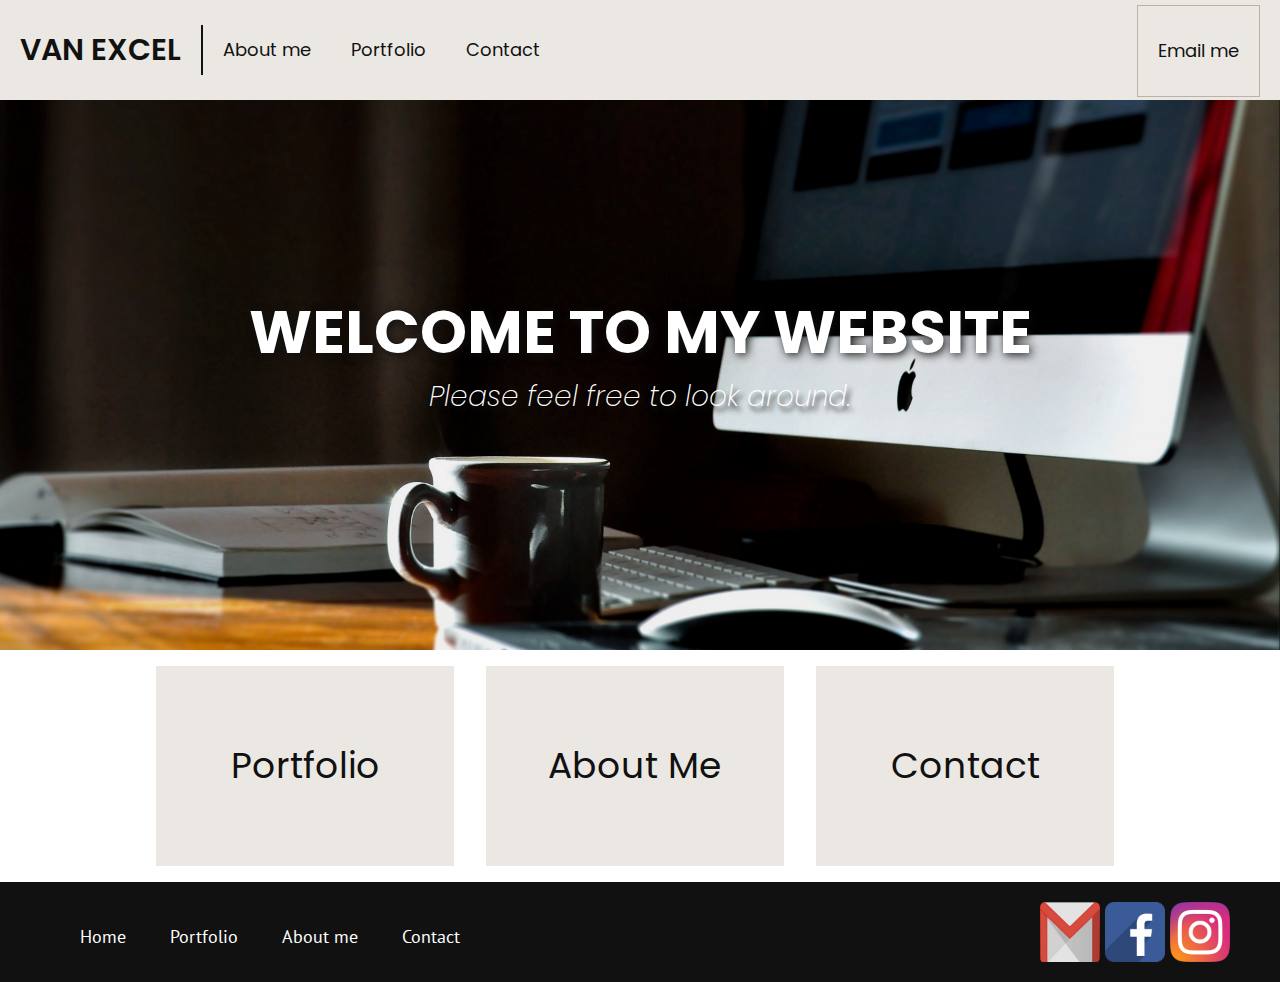
<file: index.html>
<!DOCTYPE html>
<html>
<head>
  <title>Van Excel Panguito Portfolio</title>
  <meta charset="utf-8">
  <meta name="viewport" content="width=device-with, inital-scale=1.0">
  <link href="https://fonts.googleapis.com/css?family=PT+Sans:400,400i,700,700i|Poppins:100,100i,200,200i,300,300i,400,400i,500,500i,600,600i,700,700i,800,800i,900,900i|Slabo+27px" rel="stylesheet">
  <link rel="stylesheet" href="css/style.css">

  <style type="text/css" rel="stylesheet">
  </style>
</head>
<body>
  <header class="main-header"> <!--section for header-->
    <div class="header-container">
        <a class="header-logo" href="index.html">VAN EXCEL</a> <!--LOGO-->
        <nav class="navigation">  <!--Navigation links-->
          <ul>
            <li><a href="about.html">About me</a></li>
            <li><a href="portfolio.html">Portfolio</a></li>
            <li><a href="contact.html">Contact</a></li>
          </ul>
        </nav>
        <a class="header-email" href="#">Email me</a>
    </div>
    </header>
    <main >
      <section class="main-banner"> <!--section for banner-->
        <div class="vertical-align">
          <h2>WELCOME TO MY WEBSITE</h2>
          <h1>Please feel free to look around.</h1>
        </div>
      </section>
  <div class="wrapper">
      <section class="link-section"> <!--section for links-->
        <a href="portfolio.html">
          <div class="bottom-links">
            <h3>Portfolio</h3>
          </div>
        </a>
        <a href="about.html">
          <div class="bottom-links">
            <h3>About Me</h3>
          </div>
        </a>
        <a href="contact.html">
          <div style="margin-bottom: 16px;" class="bottom-links">
            <h3>Contact</h3>
          </div>
        </a>
      </section>
</div>
    </main>
    <footer>
      <div class="footer-container">
        <ul>
          <li><a href="index.html">Home</a></li>
          <li><a href="portfolio.html">Portfolio</a></li>
          <li><a href="about.html">About me</a></li>
          <li><a href="contact.html">Contact</a></li>
        </ul>
        <div class="socialmedia-links">
          <a href="https://mail.google.com/mail/u/0/#inbox" target="_blank"><img src="img/gmail.png" ></a>
          <a href="https://www.facebook.com/vanexcel.panguito" target="_blank"><img src="img/fb.png"></a>
          <a href="https://www.instagram.com/vanexcelpanguito/?hl=en" target="_blank"><img src="img/instagram.png"></a>
        </div>
      </div>
    </footer>
  </div>


</body>
</html>
</file>
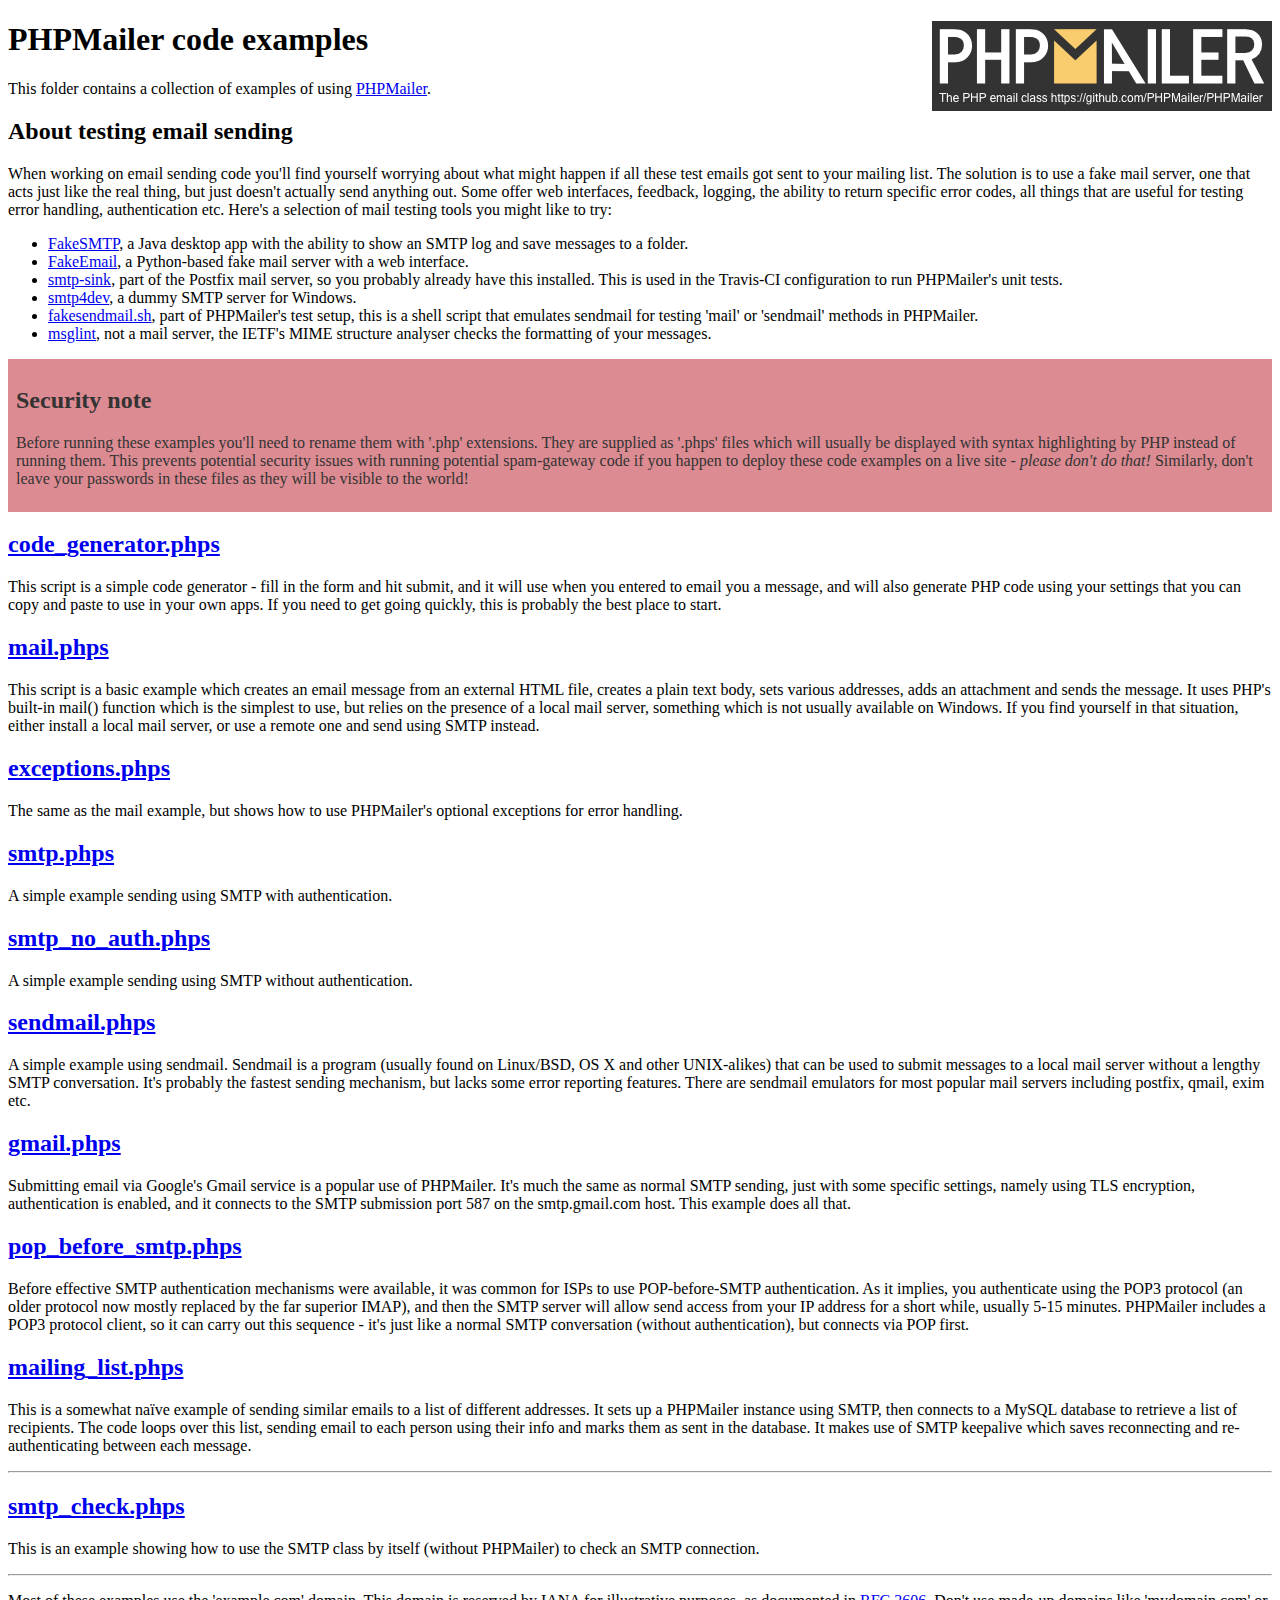
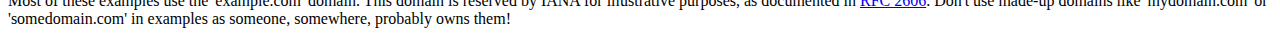
<file: email/PHPMailer/examples/index.html>
<!DOCTYPE html>
<html>
<head>
	<meta charset="UTF-8">
	<title>PHPMailer Examples</title>
</head>
<body>
<h1>PHPMailer code examples<a href="https://github.com/PHPMailer/PHPMailer"><img src="images/phpmailer.png" style="float:right; border:0;" alt="PHPMailer logo"></a></h1>
<p>This folder contains a collection of examples of using <a href="https://github.com/PHPMailer/PHPMailer">PHPMailer</a>.</p>
<h2>About testing email sending</h2>
<p>When working on email sending code you'll find yourself worrying about what might happen if all these test emails got sent to your mailing list. The solution is to use a fake mail server, one that acts just like the real thing, but just doesn't actually send anything out. Some offer web interfaces, feedback, logging, the ability to return specific error codes, all things that are useful for testing error handling, authentication etc. Here's a selection of mail testing tools you might like to try:</p>
<ul>
  <li><a href="https://github.com/Nilhcem/FakeSMTP">FakeSMTP</a>, a Java desktop app with the ability to show an SMTP log and save messages to a folder. </li>
  <li><a href="https://github.com/isotoma/FakeEmail">FakeEmail</a>, a Python-based fake mail server with a web interface.</li>
  <li><a href="http://www.postfix.org/smtp-sink.1.html">smtp-sink</a>, part of the Postfix mail server, so you probably already have this installed. This is used in the Travis-CI configuration to run PHPMailer's unit tests.</li>
  <li><a href="http://smtp4dev.codeplex.com">smtp4dev</a>, a dummy SMTP server for Windows.</li>
  <li><a href="https://github.com/PHPMailer/PHPMailer/blob/master/test/fakesendmail.sh">fakesendmail.sh</a>, part of PHPMailer's test setup, this is a shell script that emulates sendmail for testing 'mail' or 'sendmail' methods in PHPMailer.</li>
  <li><a href="http://tools.ietf.org/tools/msglint/">msglint</a>, not a mail server, the IETF's MIME structure analyser checks the formatting of your messages.</li>
</ul>
<div style="padding: 8px; color: #333333; background-color: #dc8b92">
<h2>Security note</h2>
<p>Before running these examples you'll need to rename them with '.php' extensions. They are supplied as '.phps' files which will usually be displayed with syntax highlighting by PHP instead of running them. This prevents potential security issues with running potential spam-gateway code if you happen to deploy these code examples on a live site - <em>please don't do that!</em> Similarly, don't leave your passwords in these files as they will be visible to the world!</p>
</div>
<h2><a href="code_generator.phps">code_generator.phps</a></h2>
<p>This script is a simple code generator - fill in the form and hit submit, and it will use when you entered to email you a message, and will also generate PHP code using your settings that you can copy and paste to use in your own apps. If you need to get going quickly, this is probably the best place to start.</p>
<h2><a href="mail.phps">mail.phps</a></h2>
<p>This script is a basic example which creates an email message from an external HTML file, creates a plain text body, sets various addresses, adds an attachment and sends the message. It uses PHP's built-in mail() function which is the simplest to use, but relies on the presence of a local mail server, something which is not usually available on Windows. If you find yourself in that situation, either install a local mail server, or use a remote one and send using SMTP instead.</p>
<h2><a href="exceptions.phps">exceptions.phps</a></h2>
<p>The same as the mail example, but shows how to use PHPMailer's optional exceptions for error handling.</p>
<h2><a href="smtp.phps">smtp.phps</a></h2>
<p>A simple example sending using SMTP with authentication.</p>
<h2><a href="smtp_no_auth.phps">smtp_no_auth.phps</a></h2>
<p>A simple example sending using SMTP without authentication.</p>
<h2><a href="sendmail.phps">sendmail.phps</a></h2>
<p>A simple example using sendmail. Sendmail is a program (usually found on Linux/BSD, OS X and other UNIX-alikes) that can be used to submit messages to a local mail server without a lengthy SMTP conversation. It's probably the fastest sending mechanism, but lacks some error reporting features. There are sendmail emulators for most popular mail servers including postfix, qmail, exim etc.</p>
<h2><a href="gmail.phps">gmail.phps</a></h2>
<p>Submitting email via Google's Gmail service is a popular use of PHPMailer. It's much the same as normal SMTP sending, just with some specific settings, namely using TLS encryption, authentication is enabled, and it connects to the SMTP submission port 587 on the smtp.gmail.com host. This example does all that.</p>
<h2><a href="pop_before_smtp.phps">pop_before_smtp.phps</a></h2>
<p>Before effective SMTP authentication mechanisms were available, it was common for ISPs to use POP-before-SMTP authentication. As it implies, you authenticate using the POP3 protocol (an older protocol now mostly replaced by the far superior IMAP), and then the SMTP server will allow send access from your IP address for a short while, usually 5-15 minutes. PHPMailer includes a POP3 protocol client, so it can carry out this sequence - it's just like a normal SMTP conversation (without authentication), but connects via POP first.</p>
<h2><a href="mailing_list.phps">mailing_list.phps</a></h2>
<p>This is a somewhat naïve example of sending similar emails to a list of different addresses. It sets up a PHPMailer instance using SMTP, then connects to a MySQL database to retrieve a list of recipients. The code loops over this list, sending email to each person using their info and marks them as sent in the database. It makes use of SMTP keepalive which saves reconnecting and re-authenticating between each message.</p>
<hr>
<h2><a href="smtp_check.phps">smtp_check.phps</a></h2>
<p>This is an example showing how to use the SMTP class by itself (without PHPMailer) to check an SMTP connection.</p>
<hr>
<p>Most of these examples use the 'example.com' domain. This domain is reserved by IANA for illustrative purposes, as documented in <a href="http://tools.ietf.org/html/rfc2606">RFC 2606</a>. Don't use made-up domains like 'mydomain.com' or 'somedomain.com' in examples as someone, somewhere, probably owns them!</p>
</body>
</html>
</file>
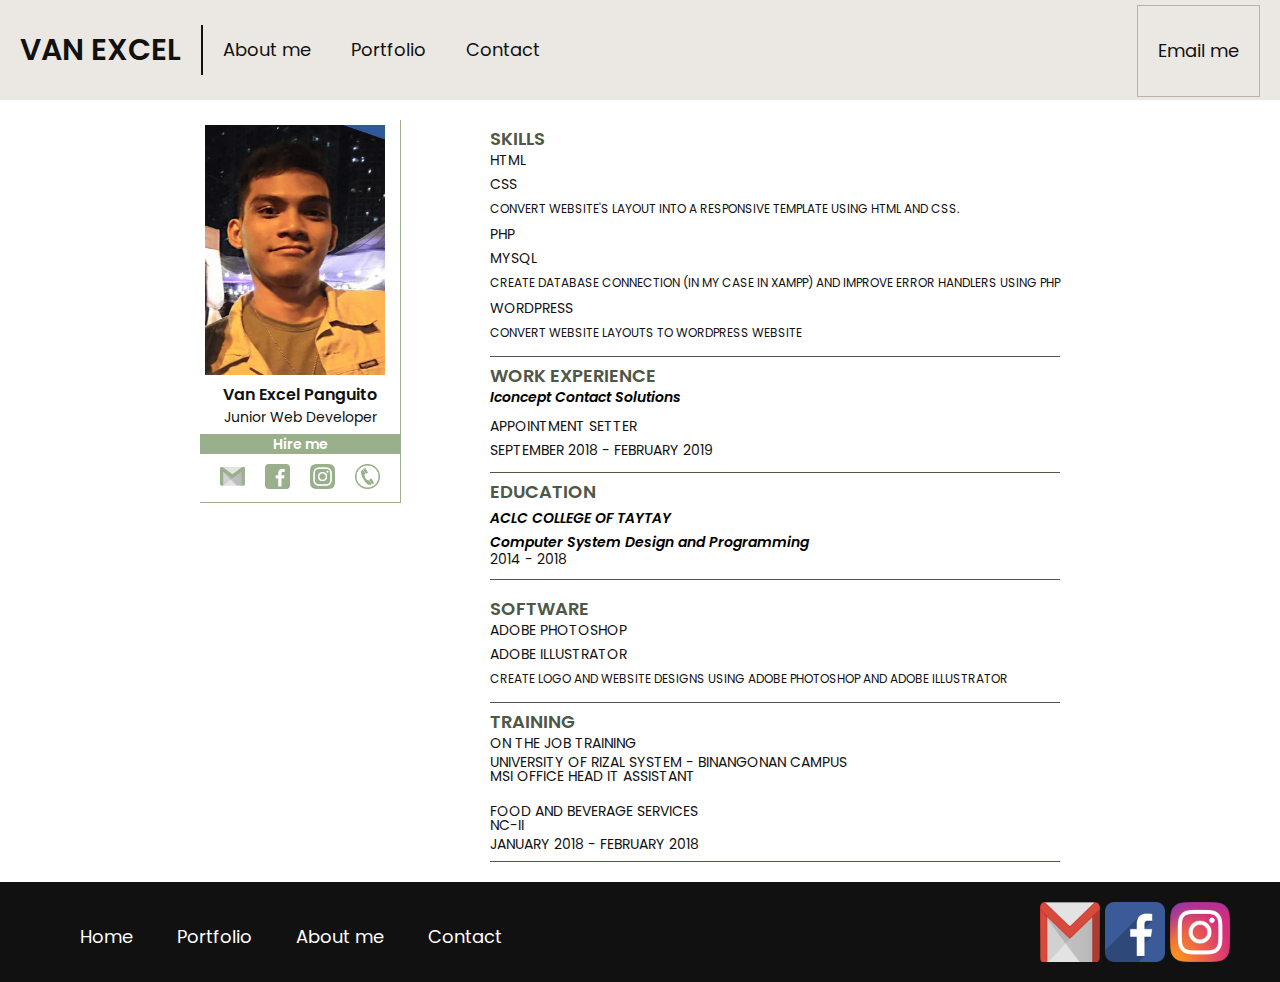
<file: about.html>
<!DOCTYPE html>
<html>
<head>
  <title>Van Excel Panguito Portfolio</title>
  <meta charset="utf-8">
  <meta name="viewport" content="width=device-with, inital-scale=1.0">
  <link href="https://fonts.googleapis.com/css?family=PT+Sans:400,400i,700,700i|Poppins:100,100i,200,200i,300,300i,400,400i,500,500i,600,600i,700,700i,800,800i,900,900i|Slabo+27px" rel="stylesheet">
  <link rel="stylesheet" href="css/style.css">

  <style type="text/css" rel="stylesheet">
    *{
      font-family: Poppins;
    }






  </style>
</head>
<body>
  <header class="main-header"> <!--section for header-->
  <div class="header-container">
      <a class="header-logo" href="index.html">VAN EXCEL</a> <!--LOGO-->
      <nav class="navigation">  <!--Navigation links-->
        <ul>
          <li><a href="about.html">About me</a></li>
          <li><a href="portfolio.html">Portfolio</a></li>
          <li><a href="contact.html">Contact</a></li>
        </ul>
      </nav>
      <a class="header-email" href="#">Email me</a>
  </div>
  </header>
    <main class="about-main" >
      <section>
        <div class="about-wrapper">
          <div class="about-leftside">
            <img class="profile" src="img/Van-Excel.jpg" alt="">
            <h4>Van Excel Panguito</h4>
            <h6>Junior Web Developer</h6>
            <a class="hire-me" href="contact.php">Hire me</a>
            <div class="contactlink-container">
              <a class="contact-links" href="https://mail.google.com/mail/u/0/#inbox" target="_blank"><img src="img/gmail-green.png" alt=""></a>
              <a class="contact-links" href="https://www.facebook.com/vanexcel.panguito" target="_blank"><img src="img/fb-green.png" alt=""></a>
              <a class="contact-links" href="https://www.instagram.com/vanexcelpanguito/?hl=en" target="_blank"><img src="img/instagram-green.png" alt=""></a>
              <a class="contact-links" href="contact.php" ><img src="img/contact.png" alt=""></a>
            </div>
          </div>
          <div class="about-rightside">
            <div class="right-top">
              <div class="skills">
                <h1>Skills</h1>
                <p>HTML</p>
                <p>CSS</p>
				<p class="description">Convert website's layout into a responsive template using HTML and CSS.</p>
                <p>PHP</p>
				<p>Mysql</p>
				<p class="description">Create Database connection (in my case in XAMPP) and improve error handlers using PHP</p>
                <p>wordpress</p>
				<p class="description">Convert website layouts to wordpress website</p>
              </div>
              <div class="work">
                <h2>Work Experience</h2>
                <h4>Iconcept Contact Solutions</h4>
                <p>Appointment Setter</p>
                <p>September 2018 - February 2019</p>
              </div>
              <div class="educ">
                <h2>Education</h2>
                <h4>ACLC College of Taytay</h4>
                <h4 style="padding-top: 0px; padding-bottom: 0px; text-transform: none;">Computer System Design and Programming</h4>
                <p style="padding-top: 0px; padding-bottom: 0px; line-height: 20px;">2014 - 2018</p>
              </div>
            </div>
            <div class="right-bottom">
                <div class="software">
                    <h2>Software</h2>
                    <p>Adobe Photoshop</p>
                    <p>Adobe Illustrator</p>
					<p class="description">Create Logo and Website designs using Adobe photoshop and Adobe Illustrator</p>
                </div>
                <div class="training">
                  <h2>Training</h2>
				  <p>On the job training</p>
                  <p style="padding-top: 0px; padding-bottom: 0px;">University of rizal system - binangonan campus</p>
				  <p style="padding-top: 0px; padding-bottom: 0px;">MSI Office Head IT assistant</p>
				  <br>
                  <p>Food and Beverage Services <br> NC-II</p>
                  <p style="padding-top: 0px; padding-bottom: 0px;">January 2018 - February 2018</p>
                </div>
            </div>


          </div>
        </div>

      </section>
    </main>
    <footer>
      <div class="footer-container">
        <ul>
          <li><a href="index.html">Home</a></li>
          <li><a href="portfolio.html">Portfolio</a></li>
          <li><a href="about.html">About me</a></li>
          <li><a href="contact.html">Contact</a></li>
        </ul>
        <div class="socialmedia-links">
          <a href="https://mail.google.com/mail/u/0/#inbox" target="_blank"><img src="img/gmail.png" ></a>
          <a href="https://www.facebook.com/vanexcel.panguito" target="_blank"><img src="img/fb.png"></a>
          <a href="https://www.instagram.com/vanexcelpanguito/?hl=en" target="_blank"><img src="img/instagram.png"></a>
        </div>
      </div>
    </footer>
  </div>


</body>
</html>
</file>
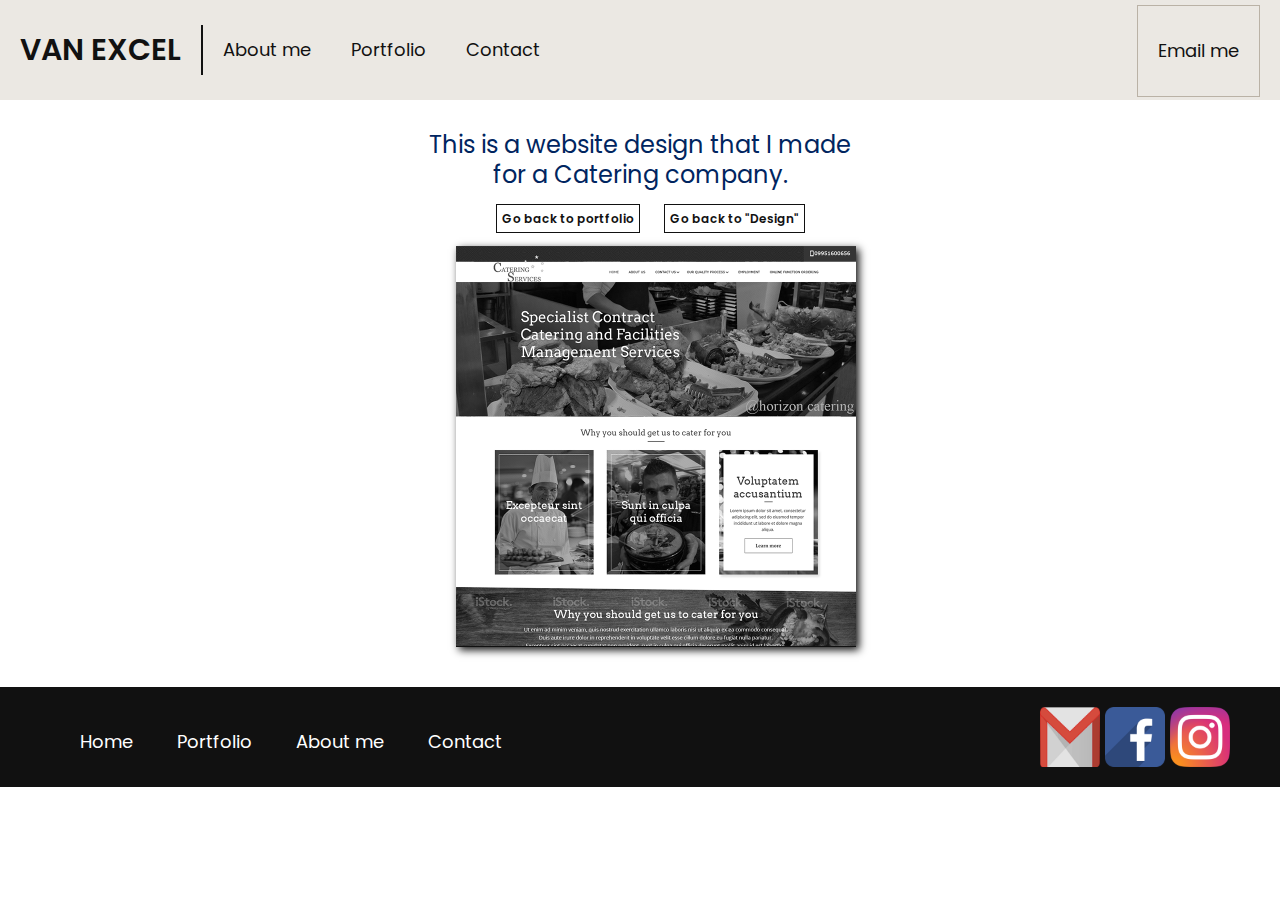
<file: catering.html>
<!DOCTYPE html>
<html>
<head>
  <title>Van Excel Panguito Portfolio</title>
  <meta charset="utf-8">
  <meta name="viewport" content="width=device-with, inital-scale=1.0">
  <link href="https://fonts.googleapis.com/css?family=PT+Sans:400,400i,700,700i|Poppins:100,100i,200,200i,300,300i,400,400i,500,500i,600,600i,700,700i,800,800i,900,900i|Slabo+27px" rel="stylesheet">
  <link rel="stylesheet" type="text/css" href="css/style.css">


  <style type="text/css" rel="stylesheet">
    *{
      font-family: Poppins;
    }
	.headerh1{
		width: 350px;
		text-align: center;
		margin: 0 auto;
	}
	h1{
		font-size: 18px;
		line-height: 40px;
		font-weight: 400;
		color: #002560;
		margin-bottom: 20px;
	}
	.back{
		color: #111;
		font-size: 10px;
		font-weight: 600;
		padding-left: 10px;
		padding: 5px;
		border: 0.5px solid #111;
	}
	#wrap{
		width: 100%;
		float: left;
	}
	.design-wrapper{
		width: 100%;
		height: auto;
		float: left;
		margin-bottom: 20px;
	}
	.design-container{
		width: 375px;
		height: auto;
		margin: 0 auto;
	}
	.gallery{
		width: 200px;
		height: auto;
		margin: 0 auto;
	}
	.small-img{
		width: 100%;
		height: auto;
		float: left;
		filter: grayscale(100%);
		border-bottom: 1px solid #111;
		margin-bottom: 20px;
		box-shadow: 3px 3px 8px #111;
	}
	#small-top{
		margin-top: 20px;
	}
	.small-img:hover{
		transition: 0.3s;
		filter: grayscale(0);
		transform: scale(1.1);

	}@media only screen and (min-width: 765px){ /*start of media query for Portfolio. this section is for ipad*/
	.headerh1{
		width: 450px;
	}
	h1{
		font-size: 18px;
		line-height: 30px;
		margin-top: 30px;
		font-weight: 400;
		color: #002560;
	}
	.back{
		font-size: 12px;
		font-weight: 600;
		margin-left: 20px;
		padding: 5px;
		border: 0.5px solid #111;
	}
	.design-container{
		width: 500px;
	}
	.gallery{
		width: 400px;
	}
	@media only screen and (min-width: 1000px){ /*start of media query for Portfolio. this section is for desktop*/
	.design-container{
		width: 1000px;
	}
	h1{
		font-size: 24px;
	}
	.gallery{
		width: 400px;
		margin-top: 20px;

	}
	#small-top{
		margin-top: 0px;
	}
	.small-img{
		width: 100%;
		margin-left: 4%;
	}
	.small-img:hover{
		transition: 0.3s;
		filter: grayscale(0);
		transform: scale(1.1);
	}
	}


  </style>
</head>
<body>
  <header class="main-header"> <!-- section for header-->
  <div class="header-container">
      <a class="header-logo" href="index.html">VAN EXCEL</a> <!--LOGO-->
      <nav class="navigation">  <!--Navigation links-->
        <ul>
          <li><a href="about.html">About me</a></li>
          <li><a href="portfolio.html">Portfolio</a></li>
          <li><a href="contact.html">Contact</a></li>
        </ul>
      </nav>
      <a class="header-email" href="#">Email me</a>
  </div>
  </header>
    <main class="design-wrapper" >
      <section class="design-container">
		<div id="wrap">
			<div class="headerh1">
				<h1>This is a website design that I made for a Catering company.</h1>
			</div>
			<div class="headerh1">
				<a class="back" href="portfolio.html">Go back to portfolio</a>
				<a class="back" href="design.html">Go back to "Design"</a>
			</div>
			<div class="gallery">
				<a href="img/catering.png"> <img id="small-top" class="small-img" src="img/catering-small.jpg"></img></a>
			</div>
		</div>
      </section>
    </main>
    <footer>
      <div class="footer-container">
        <ul>
          <li><a href="index.html">Home</a></li>
          <li><a href="portfolio.html">Portfolio</a></li>
          <li><a href="about.html">About me</a></li>
          <li><a href="contact.html">Contact</a></li>
        </ul>
        <div class="socialmedia-links">
          <a href="https://mail.google.com/mail/u/0/#inbox" target="_blank"><img src="img/gmail.png" ></a>
          <a href="https://www.facebook.com/vanexcel.panguito" target="_blank"><img src="img/fb.png"></a>
          <a href="https://www.instagram.com/vanexcelpanguito/?hl=en" target="_blank"><img src="img/instagram.png"></a>
        </div>
      </div>
    </footer>
  </div>


</body>
</html>
</file>
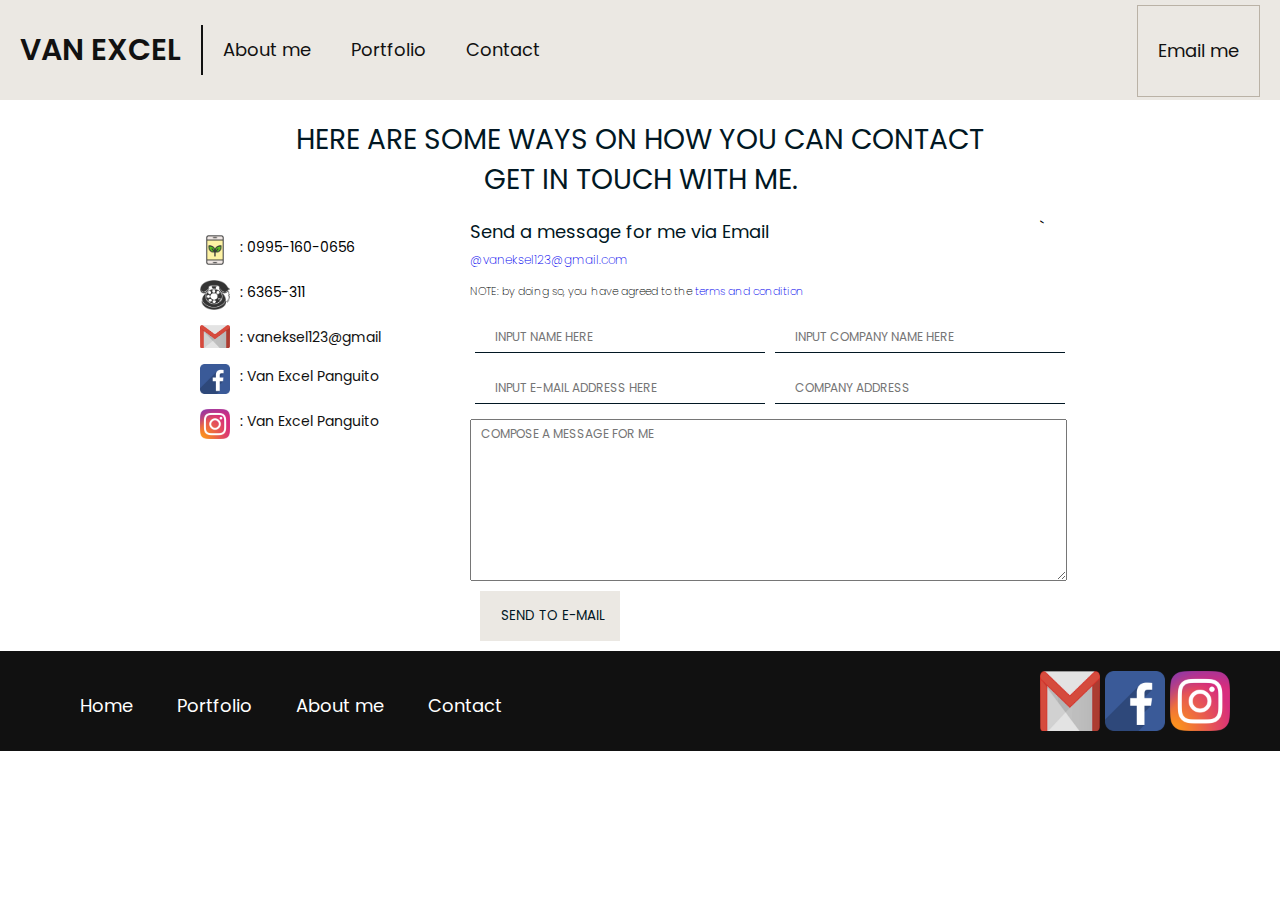
<file: contact.html>
<!DOCTYPE html>
<html>
<head>
  <title>Van Excel Panguito Portfolio</title>
  <meta charset="utf-8">
  <meta name="viewport" content="width=device-with, inital-scale=1.0">
  <link href="https://fonts.googleapis.com/css?family=PT+Sans:400,400i,700,700i|Poppins:100,100i,200,200i,300,300i,400,400i,500,500i,600,600i,700,700i,800,800i,900,900i|Slabo+27px" rel="stylesheet">
  <link rel="stylesheet" href="css/style.css">

  <style type="text/css" rel="stylesheet">
    *{
      font-family: Poppins;
    }





  </style>
</head>
<body>
  <header class="main-header"> <!--section for header-->
  <div class="header-container">
      <a class="header-logo" href="index.html">VAN EXCEL</a> <!--LOGO-->
      <nav class="navigation">  <!--Navigation links-->
        <ul>
          <li><a href="about.html">About me</a></li>
          <li><a href="portfolio.html">Portfolio</a></li>
          <li><a href="contact.html">Contact</a></li>
        </ul>
      </nav>
      <a class="header-email" href="#contact">Email me</a>
  </div>
  </header>
    <main class="contact-container" >
	<div class="contact-wrapper">
		<h4 class="contact-header">HERE ARE SOME WAYS ON HOW YOU CAN CONTACT GET IN TOUCH WITH ME.</h4>
		<section class="wrap">
			<div class="contact-nums">

				<div class="calls" >
					<img src="img/mobile-logo.png"></img>
					<h3>: 0995-160-0656</h3>
				</div>
				<div class="calls">
					<img src="img/landline-logo.png"></img>
					<h3>: 6365-311</h3>
				</div>
				<div class="calls">
					<img src="img/gmail.png"></img>
				<h3>: <a href="https://mail.google.com/mail/u/0/#inbox" target="_blank">vaneksel123@gmail</a></h3>
				</div>
				<div class="calls">
					<img src="img/fb.png"></img>
					<h3>: <a href="https://www.facebook.com/vanexcel.panguito?ref=bookmarks" target="_blank">Van Excel Panguito</a></h3>
				</div>
				<div class="calls">
					<img src="img/instagram.png"></img>
					<h3>: <a href="https://www.instagram.com/vanexcelpanguito/?hl=en" target="_blank">Van Excel Panguito</a></h3>
				</div>
			</div>
		</section>
	`	<section class="contact-section">
			<div class="contact-form">
				<form action="includes/contact.inc.php" method="POST">
					<h2 id="contact" >Send a message for me via Email</h2>
					<a class="emaillink" href="#">@vaneksel123@gmail.com</a>
					<p>NOTE: by doing so, you have agreed to the <a href="#">terms and condition</a></p>
						<input class="input-text" id="name" name="name" type="text"  placeholder="INPUT NAME HERE">
						<input class="input-text" id="company" name="company" type="text" id="cname" placeholder="INPUT COMPANY NAME HERE">
						<input class="input-text" id="email" name="email" type="text" id="email" placeholder="INPUT E-MAIL ADDRESS HERE">
						<input class="input-text" id="address" name="address" type="text" id="address" placeholder="COMPANY ADDRESS">
						<textarea name="message" placeholder="COMPOSE A MESSAGE FOR ME" ></textarea> 
						<button style="margin-left: 10px;" name="subemail" type="submit" value="submit">SEND TO E-MAIL</button>
				</form>
			</div>
		</section>
	 </div>
      <!-- section class="contact-section">
			<div class="contact-form">
				<form action="contact.inc.php" method="">
					<h2 style="border-top: 1px solid #9ab08c;">Compose a message for me</h2>
					<p>NOTE: This message will be sent to the database</p>
						<input class="input-text" id="name" name="name" type="text"  placeholder="INPUT NAME HERE">
						<input class="input-text" id="company" name="company" type="text" id="cname" placeholder="INPUT COMPANY NAME HERE">
						<input class="input-text" id="email" name="email" type="text" id="email" placeholder="INPUT E-MAIL HERE">
						<input class="input-text" id="address" name="address" type="text" id="address" placeholder="COMPANY ADDRESS">
						<textarea name="message" placeholder="COMPOSE A MESSAGE FOR ME" ></textarea>
						<button name="submit" type="submit">SEND MESSAGE</button>

				</form>
			</div>
      </section -->
    </main>
    <footer>
      <div class="footer-container">
        <ul>
          <li><a href="index.html">Home</a></li>
          <li><a href="portfolio.html">Portfolio</a></li>
          <li><a href="about.html">About me</a></li>
          <li><a href="contact.html">Contact</a></li>
        </ul>
        <div class="socialmedia-links">
          <a href="https://mail.google.com/mail/u/0/#inbox" target="_blank"><img src="img/gmail.png" ></a>
          <a href="https://www.facebook.com/vanexcel.panguito" target="_blank"><img src="img/fb.png"></a>
          <a href="https://www.instagram.com/vanexcelpanguito/?hl=en" target="_blank"><img src="img/instagram.png"></a>
        </div>
      </div>
    </footer>

</body>
</html>
</file>
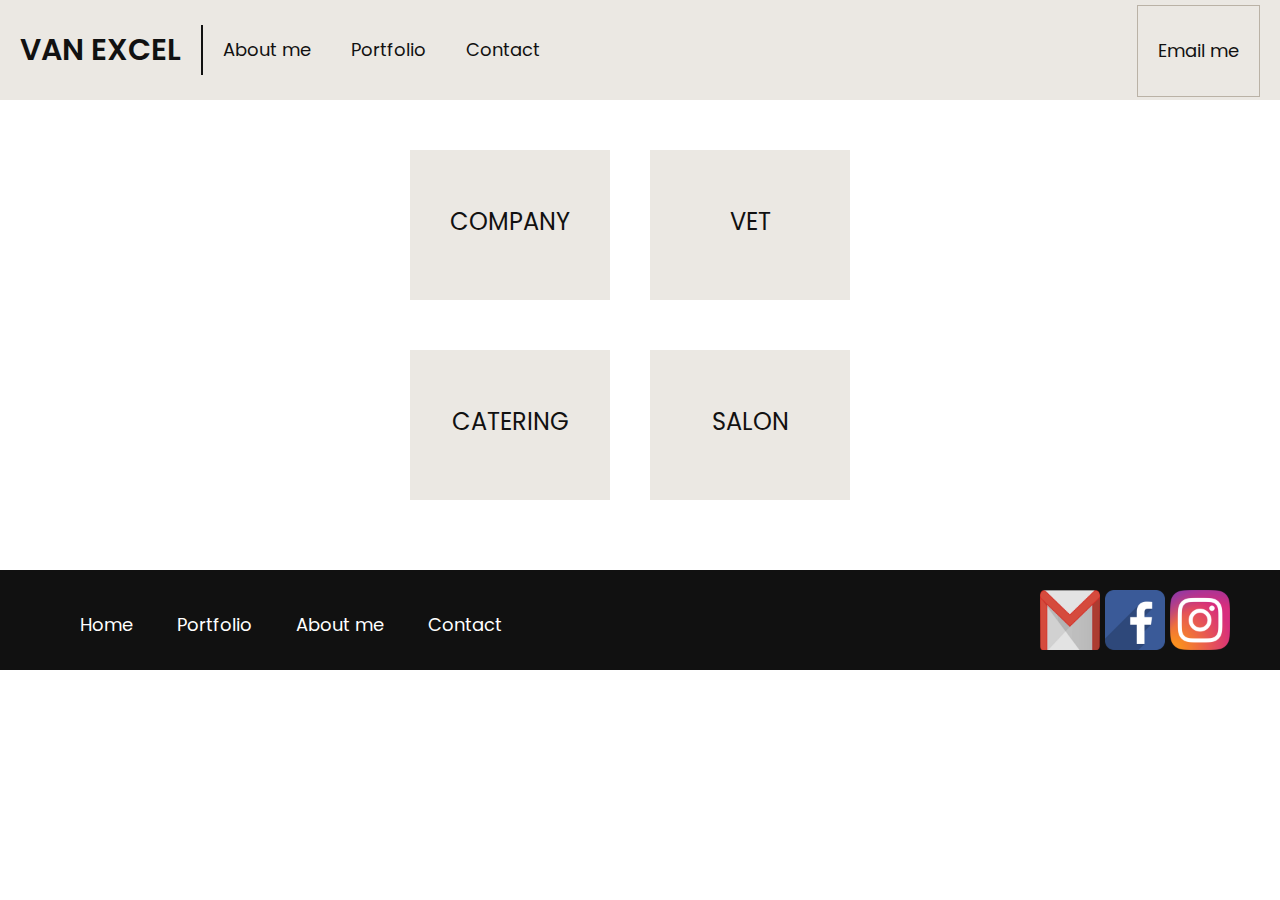
<file: design.html>
<!DOCTYPE html>
<html>
<head>
  <title>Van Excel Panguito Portfolio</title>
  <meta charset="utf-8">
  <meta name="viewport" content="width=device-with, inital-scale=1.0">
  <link href="https://fonts.googleapis.com/css?family=PT+Sans:400,400i,700,700i|Poppins:100,100i,200,200i,300,300i,400,400i,500,500i,600,600i,700,700i,800,800i,900,900i|Slabo+27px" rel="stylesheet">
  <link rel="stylesheet" href="css/style.css">

  <style type="text/css" rel="stylesheet">
    *{
      font-family: Poppins;
    }
	.portfolio-wrapper{
		width: 100%;
		height: auto;
		float: left;
		margin-bottom: 20px;
	}
	.portfolio-container{
		width: 200px;
		height: auto;
		margin: 0 auto;

	}
	.portfolio-container div{
		width: 200px;
		height: 150px;
		float: left;
		background-color: #ebe8e3;
		margin-top: 10px;
	}
	.portfolio-container div:hover{
		background-color: #acac;
		color: #fff;
	}

	.portfolio-container div p{
		text-align: center;
		font-size: 24px;
		padding-top: 60px;
	}
	@media only screen and (min-width: 765px){ /*start of media query for design link in portfolio page. this section is for ipad*/

	.portfolio-container{
		width: 500px;
		height: auto;
		margin: 0 auto;
	}
	.portfolio-container div{
		width: 200px;
		height: 150px;
		float: left;

		margin: 50px 20px 0 20px;
	}
	#gallery{
		margin-bottom: 50px;
	}
	.portfolio-container div p{
		text-align: center;
		font-size: 24px;
		padding-top: 60px;
	}
	}
	@media only screen and (min-width: 1000px){ /*start of media query for Portfolio. this section is for desktop*/
	.portfolio-container{
		width: 500px;
		height: auto;
		margin: 0 auto;
	}
	.portfolio-container div{
		width: 200px;
		height: 150px;
		float: left;
		margin: 50px 20px 0 20px;
	}
	#gallery{
		margin-bottom: 50px;
	}
	.portfolio-container div p{
		text-align: center;
		font-size: 24px;
		padding-top: 60px;
	}
	}
  </style>
</head>
<body>
  <header class="main-header"> <!--section for header-->
  <div class="header-container">
      <a class="header-logo" href="index.html">VAN EXCEL</a> <!--LOGO-->
      <nav class="navigation">  <!--Navigation links-->
        <ul>
          <li><a href="about.html">About me</a></li>
          <li><a href="portfolio.html">Portfolio</a></li>
          <li><a href="contact.html">Contact</a></li>
        </ul>
      </nav>
      <a class="header-email" href="#">Email me</a>
  </div>
  </header>
    <main class="portfolio-wrapper" >
      <section class="portfolio-container">
		<a class="port-link" href="company.html">
			<div class="gallery">
			  <p>COMPANY</p>
			</div>
		</a>
		<a class="port-link" href="vet.html">
			<div class="gallery">
			  <p>VET</p>
			</div>
		</a>
		<a class="port-link" href="catering.html">
			<div id="gallery" class="gallery">
			  <p>CATERING</p>
			</div>
		</a>
		<a  class="port-link" href="salon.html">
			<div  id="gallery" class="gallery">
			  <p>SALON</p>
			</div>
		</a>
      </section>
    </main>
    <footer>
      <div class="footer-container">
        <ul>
          <li><a href="index.html">Home</a></li>
          <li><a href="portfolio.html">Portfolio</a></li>
          <li><a href="about.html">About me</a></li>
          <li><a href="contact.html">Contact</a></li>
        </ul>
        <div class="socialmedia-links">
          <a href="https://mail.google.com/mail/u/0/#inbox" target="_blank"><img src="img/gmail.png" ></a>
          <a href="https://www.facebook.com/vanexcel.panguito" target="_blank"><img src="img/fb.png"></a>
          <a href="https://www.instagram.com/vanexcelpanguito/?hl=en" target="_blank"><img src="img/instagram.png"></a>
        </div>
      </div>
    </footer>
  </div>


</body>
</html>
</file>
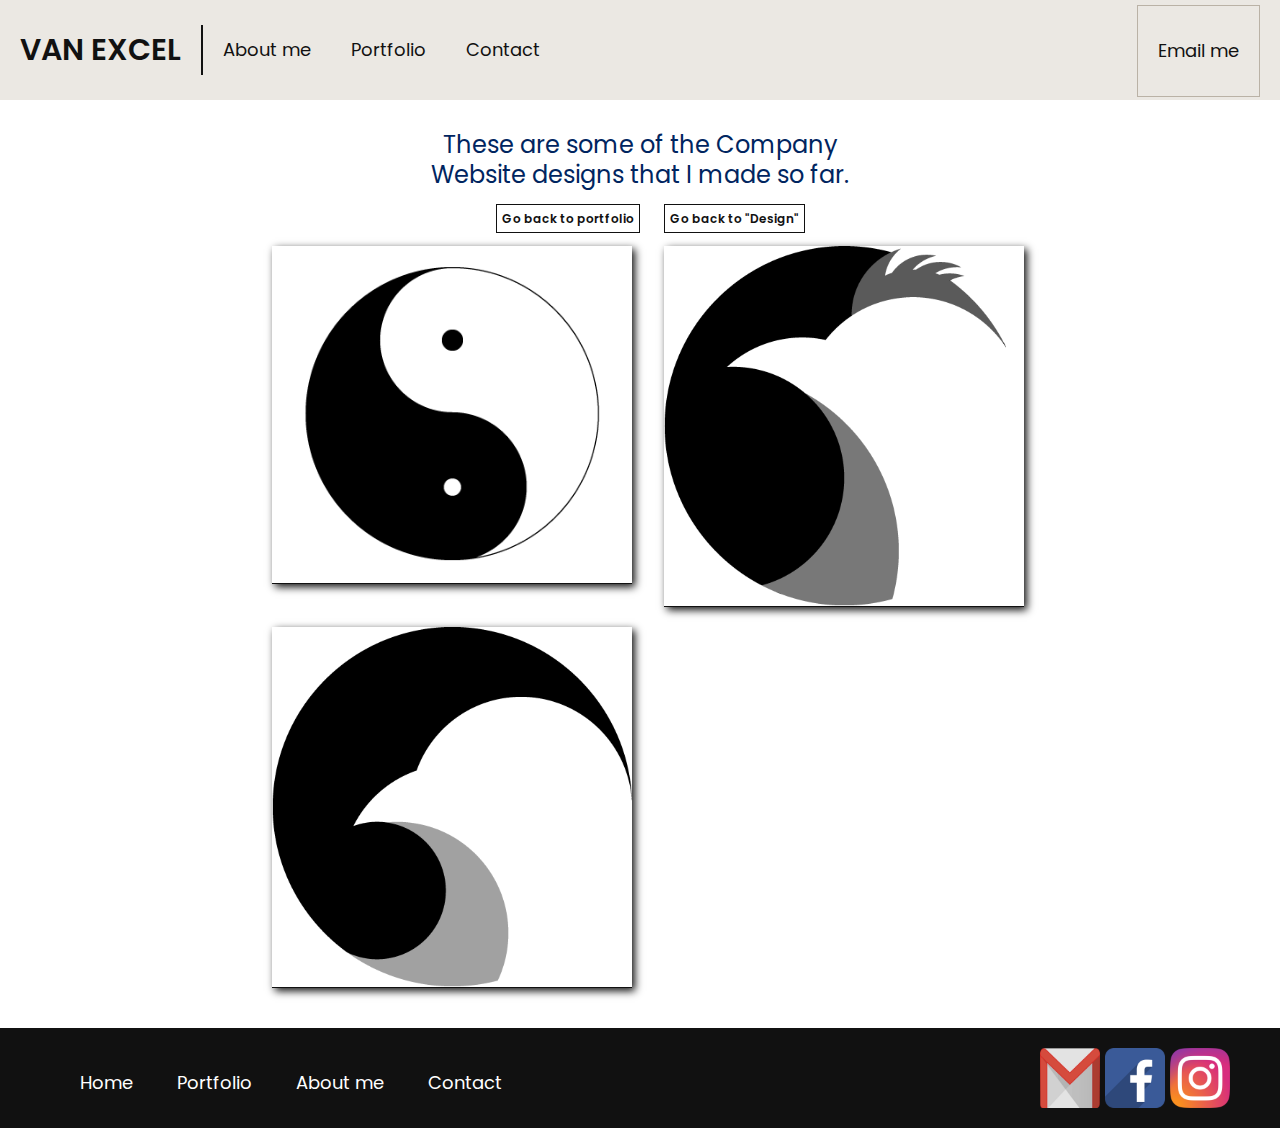
<file: logo.html>
<!DOCTYPE html>
<html>
<head>
  <title>Van Excel Panguito Portfolio</title>
  <meta charset="utf-8">
  <meta name="viewport" content="width=device-with, inital-scale=1.0">
  <link href="https://fonts.googleapis.com/css?family=PT+Sans:400,400i,700,700i|Poppins:100,100i,200,200i,300,300i,400,400i,500,500i,600,600i,700,700i,800,800i,900,900i|Slabo+27px" rel="stylesheet">
  <link rel="stylesheet" type="text/css" href="css/style.css">


  <style type="text/css" rel="stylesheet">
    *{
      font-family: Poppins;
    }
	.headerh1{
		width: 350px;
		text-align: center;
		margin: 0 auto;
	}
	h1{
		font-size: 18px;
		line-height: 40px;
		font-weight: 400;
		color: #002560;
		margin-bottom: 20px;
	}
	.back{
		color: #111;
		font-size: 10px;
		font-weight: 600;
		padding-left: 10px;
		padding: 5px;
		border: 0.5px solid #111;
	}
	#wrap{
		width: 100%;
		float: left;
	}
	.design-wrapper{
		width: 100%;
		height: auto;
		float: left;
		margin-bottom: 20px;
	}
	.design-container{
		width: 375px;
		height: auto;
		margin: 0 auto;
	}
	.gallery{
		width: 200px;
		height: auto;
		margin: 0 auto;
	}
	.small-img{
		width: 100%;
		height: auto;
		float: left;
		filter: grayscale(100%);
		border-bottom: 1px solid #111;
		margin-bottom: 20px;
		box-shadow: 3px 3px 8px #111;
	}
	#small-top{
		margin-top: 20px;
	}
	.small-img:hover{
		transition: 0.3s;
		filter: grayscale(0);
		transform: scale(1.1);

	}@media only screen and (min-width: 765px){ /*start of media query for Portfolio. this section is for ipad*/
	.headerh1{
		width: 450px;
	}
	h1{
		font-size: 18px;
		line-height: 30px;
		margin-top: 30px;
		font-weight: 400;
		color: #002560;
	}
	.back{
		font-size: 12px;
		font-weight: 600;
		margin-left: 20px;
		padding: 5px;
		border: 0.5px solid #111;
	}
	.design-container{
		width: 500px;
	}
	.gallery{
		width: 400px;
	}
	@media only screen and (min-width: 1000px){ /*start of media query for Portfolio. this section is for desktop*/
	.design-container{
		width: 1000px;
	}
	h1{
		font-size: 24px;
	}
	.gallery{
		width: 800px;
		margin-top: 20px;

	}
	#small-top{
		margin-top: 0px;
	}
	.small-img{
		width: 45%;
		margin-left: 4%;
	}
	.small-img:hover{
		transition: 0.3s;
		filter: grayscale(0);
		transform: scale(1.1);
	}
	}


  </style>
</head>
<body>
  <header class="main-header"> <!--section for header-->
  <div class="header-container">
      <a class="header-logo" href="index.html">VAN EXCEL</a> <!--LOGO-->
      <nav class="navigation">  <!--Navigation links-->
        <ul>
          <li><a href="about.html">About me</a></li>
          <li><a href="portfolio.html">Portfolio</a></li>
          <li><a href="contact.html">Contact</a></li>
        </ul>
      </nav>
      <a class="header-email" href="#">Email me</a>
  </div>
  </header>
    <main class="design-wrapper" >
      <section class="design-container">
		<div id="wrap">
			<div class="headerh1">
				<h1>These are some of the Company Website designs that I made so far.</h1>
			</div>
			<div class="headerh1">
				<a class="back" href="portfolio.html">Go back to portfolio</a>
				<a class="back" href="design.html">Go back to "Design"</a>
			</div>
			<div class="gallery">
				<a href="img/logo1.png"> <img id="small-top" class="small-img" src="img/logo1.png"></img></a>
				<a href="img/logo2.png"><img class="small-img" src="img/logo2.png"></img></a>
				<a href="img/logo-bird.png"><img class="small-img" src="img/logo-bird.png"></img></a>
			</div>
		</div>
      </section>
    </main>
    <footer>
      <div class="footer-container">
        <ul>
          <li><a href="index.html">Home</a></li>
          <li><a href="portfolio.html">Portfolio</a></li>
          <li><a href="about.html">About me</a></li>
          <li><a href="contact.html">Contact</a></li>
        </ul>
        <div class="socialmedia-links">
          <a href="https://mail.google.com/mail/u/0/#inbox" target="_blank"><img src="img/gmail.png" ></a>
          <a href="https://www.facebook.com/vanexcel.panguito" target="_blank"><img src="img/fb.png"></a>
          <a href="https://www.instagram.com/vanexcelpanguito/?hl=en" target="_blank"><img src="img/instagram.png"></a>
        </div>
      </div>
    </footer>
  </div>


</body>
</html>
</file>
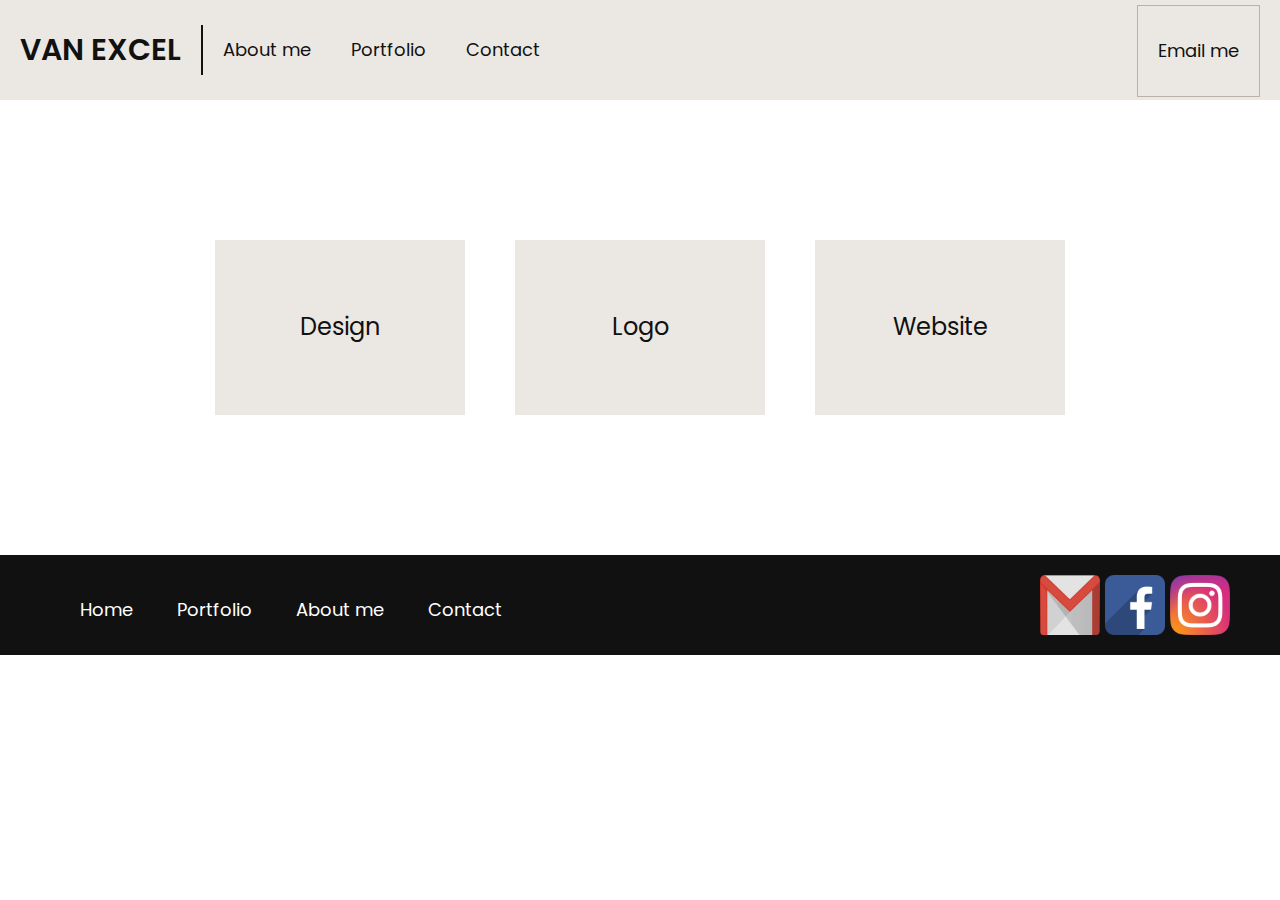
<file: portfolio.html>
<!DOCTYPE html>
<html>
<head>
  <title>Van Excel Panguito Portfolio</title>
  <meta charset="utf-8">
  <meta name="viewport" content="width=device-with, inital-scale=1.0">
  <link href="https://fonts.googleapis.com/css?family=PT+Sans:400,400i,700,700i|Poppins:100,100i,200,200i,300,300i,400,400i,500,500i,600,600i,700,700i,800,800i,900,900i|Slabo+27px" rel="stylesheet">
  <link rel="stylesheet" href="css/style.css">

  <style type="text/css" rel="stylesheet">
    *{
      font-family: Poppins;
    }

  </style>
</head>
<body>
  <header class="main-header"> <!--section for header-->
  <div class="header-container">
      <a class="header-logo" href="index.html">VAN EXCEL</a> <!--LOGO-->
      <nav class="navigation">  <!--Navigation links-->
        <ul>
          <li><a href="about.html">About me</a></li>
          <li><a href="portfolio.html">Portfolio</a></li>
          <li><a href="contact.html">Contact</a></li>
        </ul>
      </nav>
      <a class="header-email" href="#">Email me</a>
  </div>
  </header>
    <main class="portfolio-wrapper" >
      <section class="portfolio-container">
		<a class="port-link" href="design.html">
			<div class="gallery">
			  <p>Design</p>
			</div>
		</a>
		<a class="port-link" href="logo.html">
			<div class="gallery">
			  <p>Logo</p>
			</div>
		</a>
		<a class="port-link" href="">
			<div class="website" style="margin-bottom: 10px;" class="gallery">
			  <p>Website</p>
			</div>
		</a>

      </section>
    </main>
    <footer>
      <div class="footer-container">
        <ul>
          <li><a href="index.html">Home</a></li>
          <li><a href="portfolio.html">Portfolio</a></li>
          <li><a href="about.html">About me</a></li>
          <li><a href="contact.html">Contact</a></li>
        </ul>
        <div class="socialmedia-links">
          <a href="https://mail.google.com/mail/u/0/#inbox" target="_blank"><img src="img/gmail.png" ></a>
          <a href="https://www.facebook.com/vanexcel.panguito" target="_blank"><img src="img/fb.png"></a>
          <a href="https://www.instagram.com/vanexcelpanguito/?hl=en" target="_blank"><img src="img/instagram.png"></a>
        </div>
      </div>
    </footer>
  </div>


</body>
</html>
</file>
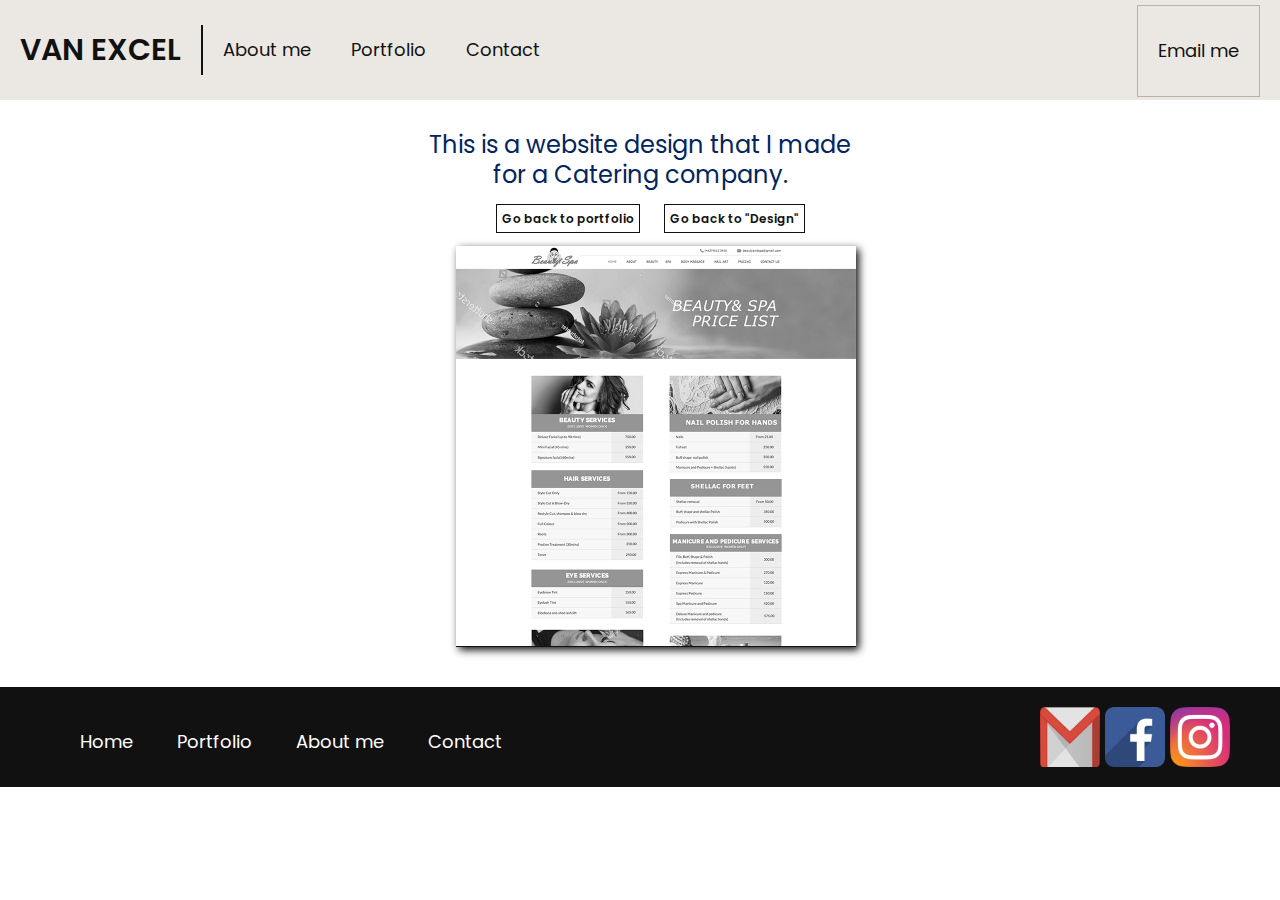
<file: salon.html>
<!DOCTYPE html>
<html>
<head>
  <title>Van Excel Panguito Portfolio</title>
  <meta charset="utf-8">
  <meta name="viewport" content="width=device-with, inital-scale=1.0">
  <link href="https://fonts.googleapis.com/css?family=PT+Sans:400,400i,700,700i|Poppins:100,100i,200,200i,300,300i,400,400i,500,500i,600,600i,700,700i,800,800i,900,900i|Slabo+27px" rel="stylesheet">
  <link rel="stylesheet" type="text/css" href="css/style.css">


  <style type="text/css" rel="stylesheet">
    *{
      font-family: Poppins;
    }
	.headerh1{
		width: 350px;
		text-align: center;
		margin: 0 auto;
	}
	h1{
		font-size: 18px;
		line-height: 40px;
		font-weight: 400;
		color: #002560;
		margin-bottom: 20px;
	}
	.back{
		color: #111;
		font-size: 10px;
		font-weight: 600;
		padding-left: 10px;
		padding: 5px;
		border: 0.5px solid #111;
	}
	#wrap{
		width: 100%;
		float: left;
	}
	.design-wrapper{
		width: 100%;
		height: auto;
		float: left;
		margin-bottom: 20px;
	}
	.design-container{
		width: 375px;
		height: auto;
		margin: 0 auto;
	}
	.gallery{
		width: 200px;
		height: auto;
		margin: 0 auto;
	}
	.small-img{
		width: 100%;
		height: auto;
		float: left;
		filter: grayscale(100%);
		border-bottom: 1px solid #111;
		margin-bottom: 20px;
		box-shadow: 3px 3px 8px #111;
	}
	#small-top{
		margin-top: 20px;
	}
	.small-img:hover{
		transition: 0.3s;
		filter: grayscale(0);
		transform: scale(1.1);

	}@media only screen and (min-width: 765px){ /*start of media query for Portfolio. this section is for ipad*/
	.headerh1{
		width: 450px;
	}
	h1{
		font-size: 18px;
		line-height: 30px;
		margin-top: 30px;
		font-weight: 400;
		color: #002560;
	}
	.back{
		font-size: 12px;
		font-weight: 600;
		margin-left: 20px;
		padding: 5px;
		border: 0.5px solid #111;
	}
	.design-container{
		width: 500px;
	}
	.gallery{
		width: 400px;
	}
	@media only screen and (min-width: 1000px){ /*start of media query for Portfolio. this section is for desktop*/
	.design-container{
		width: 1000px;
	}
	h1{
		font-size: 24px;
	}
	.gallery{
		width: 400px;
		margin-top: 20px;

	}
	#small-top{
		margin-top: 0px;
	}
	.small-img{
		width: 100%;
		margin-left: 4%;
	}
	.small-img:hover{
		transition: 0.3s;
		filter: grayscale(0);
		transform: scale(1.1);
	}
	}


  </style>
</head>
<body>
  <header class="main-header"> <!--section for header-->
  <div class="header-container">
      <a class="header-logo" href="index.html">VAN EXCEL</a> <!--LOGO-->
      <nav class="navigation">  <!--Navigation links-->
        <ul>
          <li><a href="about.html">About me</a></li>
          <li><a href="portfolio.html">Portfolio</a></li>
          <li><a href="contact.html">Contact</a></li>
        </ul>
      </nav>
      <a class="header-email" href="#">Email me</a>
  </div>
  </header>
    <main class="design-wrapper" >
      <section class="design-container">
		<div id="wrap">
			<div class="headerh1">
				<h1>This is a website design that I made for a Catering company.</h1>
			</div>
			<div class="headerh1">
				<a class="back" href="portfolio.html">Go back to portfolio</a>
				<a class="back" href="design.html">Go back to "Design"</a>
			</div>
			<div class="gallery">
				<a href="img/salon.jpg"> <img id="small-top" class="small-img" src="img/salon-small.jpg"></img></a>
			</div>
		</div>
      </section>
    </main>
    <footer>
      <div class="footer-container">
        <ul>
          <li><a href="index.html">Home</a></li>
          <li><a href="portfolio.html">Portfolio</a></li>
          <li><a href="about.html">About me</a></li>
          <li><a href="contact.html">Contact</a></li>
        </ul>
        <div class="socialmedia-links">
          <a href="https://mail.google.com/mail/u/0/#inbox" target="_blank"><img src="img/gmail.png" ></a>
          <a href="https://www.facebook.com/vanexcel.panguito" target="_blank"><img src="img/fb.png"></a>
          <a href="https://www.instagram.com/vanexcelpanguito/?hl=en" target="_blank"><img src="img/instagram.png"></a>
        </div>
      </div>
    </footer>
  </div>


</body>
</html>
</file>
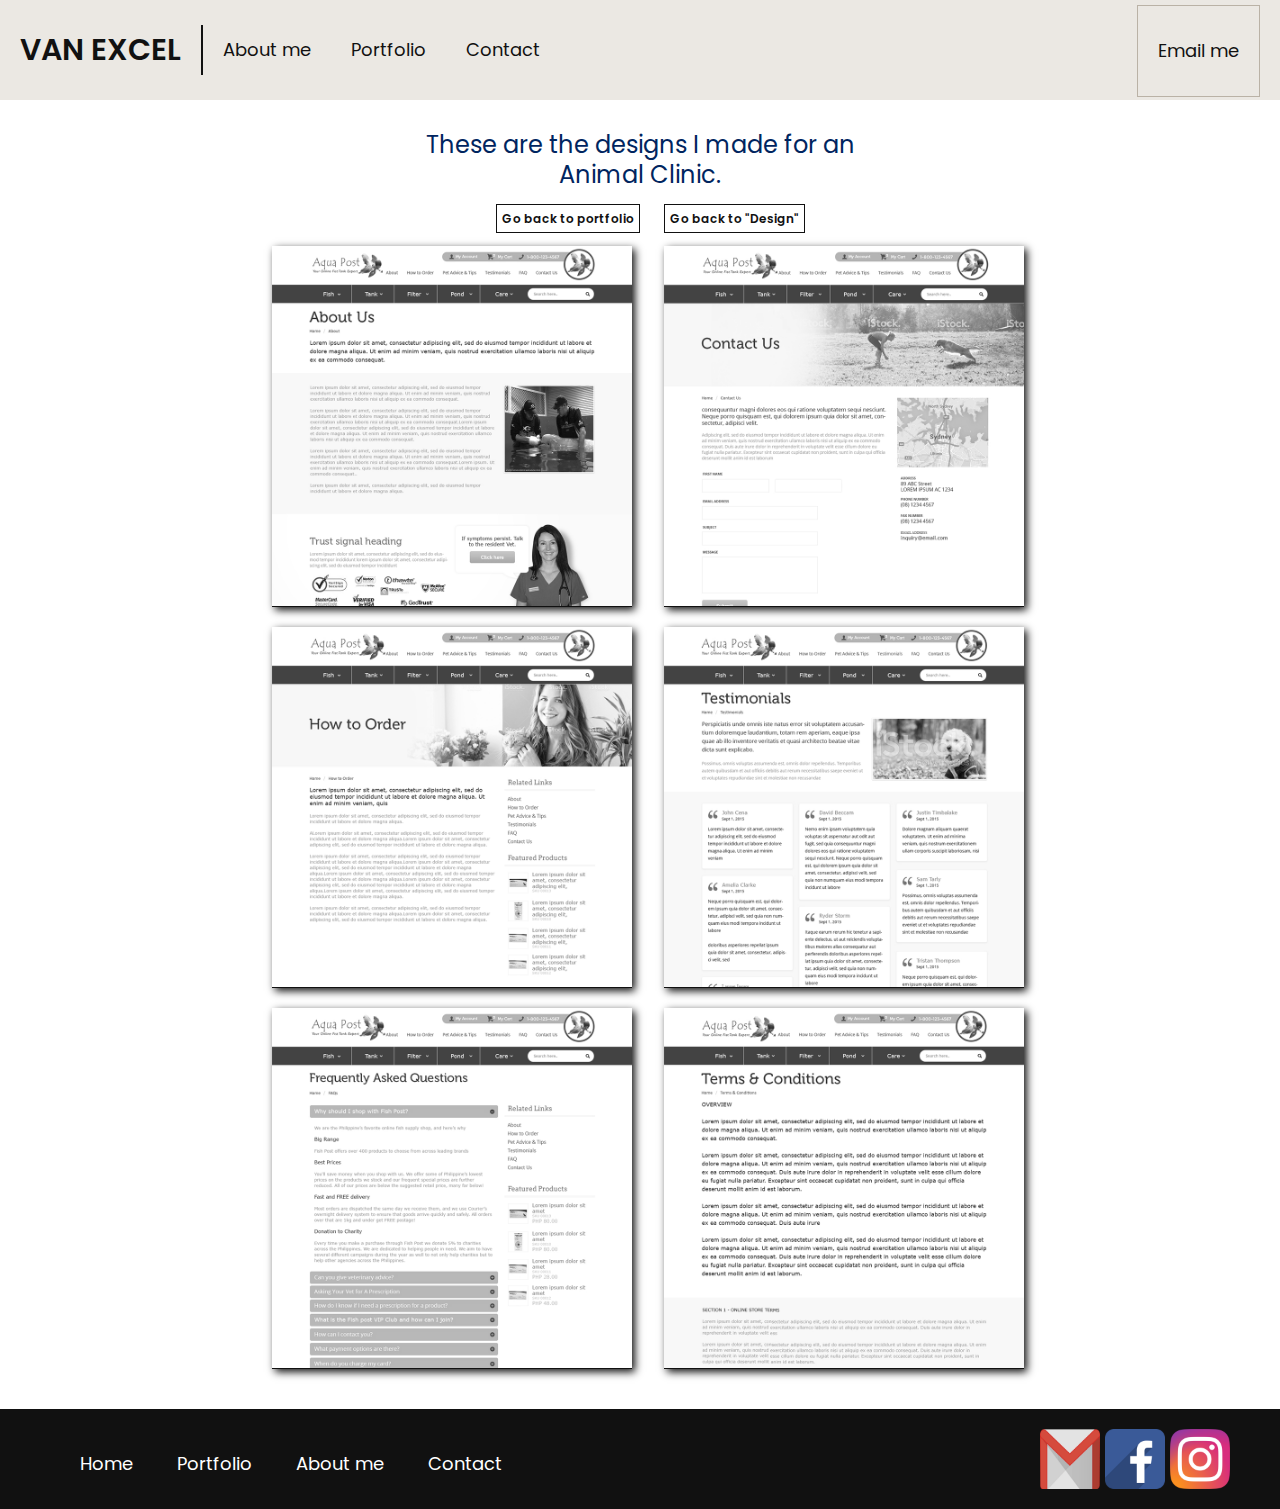
<file: vet.html>
<!DOCTYPE html>
<html>
<head>
  <title>Van Excel Panguito Portfolio</title>
  <meta charset="utf-8">
  <meta name="viewport" content="width=device-with, inital-scale=1.0">
  <link href="https://fonts.googleapis.com/css?family=PT+Sans:400,400i,700,700i|Poppins:100,100i,200,200i,300,300i,400,400i,500,500i,600,600i,700,700i,800,800i,900,900i|Slabo+27px" rel="stylesheet">
  <link rel="stylesheet" type="text/css" href="css/style.css">


  <style type="text/css" rel="stylesheet">
    *{
      font-family: Poppins;
    }
	.headerh1{
		width: 350px;
		text-align: center;
		margin: 0 auto;
	}
	h1{
		font-size: 18px;
		line-height: 40px;
		font-weight: 400;
		color: #002560;
		margin-bottom: 20px;
	}
	.back{
		color: #111;
		font-size: 10px;
		font-weight: 600;
		padding-left: 10px;
		padding: 5px;
		border: 0.5px solid #111;
	}
	#wrap{
		width: 100%;
		float: left;
	}
	.design-wrapper{
		width: 100%;
		height: auto;
		float: left;
		margin-bottom: 20px;
	}
	.design-container{
		width: 375px;
		height: auto;
		margin: 0 auto;
	}
	.gallery{
		width: 200px;
		height: auto;
		margin: 0 auto;
	}
	.small-img{
		width: 100%;
		height: auto;
		float: left;
		filter: grayscale(100%);
		border-bottom: 1px solid #111;
		margin-bottom: 20px;
		box-shadow: 3px 3px 8px #111;
	}
	#small-top{
		margin-top: 20px;
	}
	.small-img:hover{
		transition: 0.3s;
		filter: grayscale(0);
		transform: scale(1.1);

	}@media only screen and (min-width: 765px){ /*start of media query for Portfolio. this section is for ipad*/
	.headerh1{
		width: 450px;
	}
	h1{
		font-size: 18px;
		line-height: 30px;
		margin-top: 30px;
		font-weight: 400;
		color: #002560;
	}
	.back{
		font-size: 12px;
		font-weight: 600;
		margin-left: 20px;
		padding: 5px;
		border: 0.5px solid #111;
	}
	.design-container{
		width: 500px;
	}
	.gallery{
		width: 400px;
	}
	@media only screen and (min-width: 1000px){ /*start of media query for Portfolio. this section is for desktop*/
	.design-container{
		width: 1000px;
	}
	h1{
		font-size: 24px;
	}
	.gallery{
		width: 800px;
		margin-top: 20px;

	}
	#small-top{
		margin-top: 0px;
	}
	.small-img{
		width: 45%;
		margin-left: 4%;
	}
	.small-img:hover{
		transition: 0.3s;
		filter: grayscale(0);
		transform: scale(1.1);
	}
	}


  </style>
</head>
<body>
  <header class="main-header"> <!--section for header-->
  <div class="header-container">
      <a class="header-logo" href="index.html">VAN EXCEL</a> <!--LOGO-->
      <nav class="navigation">  <!--Navigation links-->
        <ul>
          <li><a href="about.html">About me</a></li>
          <li><a href="portfolio.html">Portfolio</a></li>
          <li><a href="contact.html">Contact</a></li>
        </ul>
      </nav>
      <a class="header-email" href="#">Email me</a>
  </div>
  </header>
    <main class="design-wrapper" >
      <section class="design-container">
		<div id="wrap">
			<div class="headerh1">
				<h1>These are the designs I made for an Animal Clinic.</h1>
			</div>
			<div class="headerh1">
				<a class="back" href="portfolio.html">Go back to portfolio</a>
				<a class="back" href="design.html">Go back to "Design"</a>
			</div>
			<div class="gallery">
				<a href="img/vet-about.jpg"> <img id="small-top" class="small-img" src="img/vet-about-small.jpg"></img></a>
				<a href="img/vet-contact.jpg"><img class="small-img" src="img/vet-contact-small.jpg"></img></a>
				<a href="img/vet-order.jpg"><img class="small-img" src="img/vet-order-small.jpg"></img></a>
				<a href="img/vet-testimonials.jpg"><img class="small-img" src="img/vet-testimonials-small.jpg"></img></a>
				<a href="img/vet-faq.jpg"><img class="small-img" src="img/vet-faq-small.jpg"></img></a>
				<a href="img/vet-tnc.jpg"><img class="small-img" src="img/vet-tnc-small.jpg"></img></a>
			</div>
		</div>
      </section>
    </main>
    <footer>
      <div class="footer-container">
        <ul>
          <li><a href="index.html">Home</a></li>
          <li><a href="portfolio.html">Portfolio</a></li>
          <li><a href="about.html">About me</a></li>
          <li><a href="contact.html">Contact</a></li>
        </ul>
        <div class="socialmedia-links">
          <a href="https://mail.google.com/mail/u/0/#inbox" target="_blank"><img src="img/gmail.png" ></a>
          <a href="https://www.facebook.com/vanexcel.panguito" target="_blank"><img src="img/fb.png"></a>
          <a href="https://www.instagram.com/vanexcelpanguito/?hl=en" target="_blank"><img src="img/instagram.png"></a>
        </div>
      </div>
    </footer>
  </div>


</body>
</html>
</file>
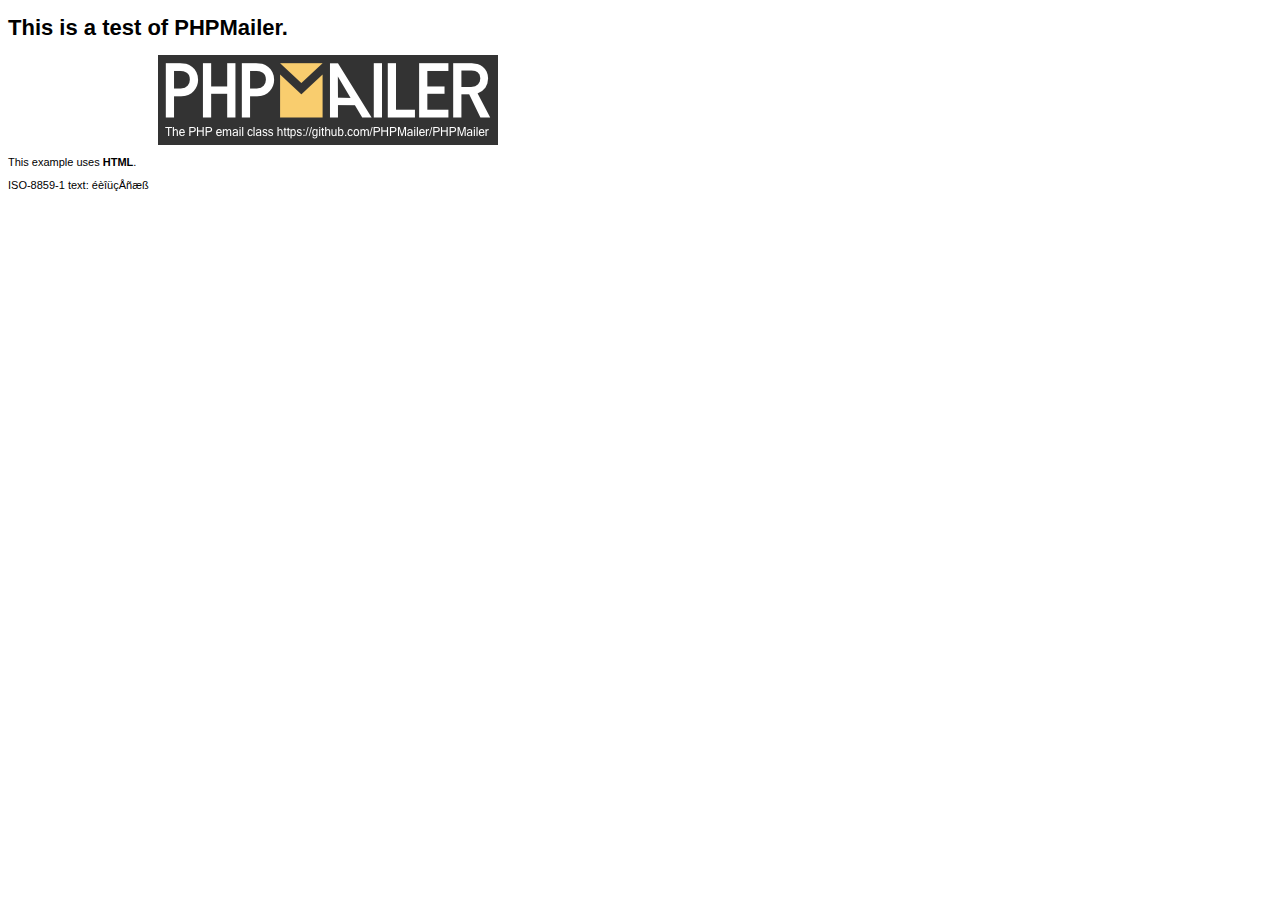
<file: email/PHPMailer/examples/contents.html>
<!DOCTYPE HTML PUBLIC "-//W3C//DTD HTML 4.01 Transitional//EN" "http://www.w3.org/TR/html4/loose.dtd">
<html>
<head>
  <meta http-equiv="Content-Type" content="text/html; charset=iso-8859-1">
  <title>PHPMailer Test</title>
</head>
<body>
<div style="width: 640px; font-family: Arial, Helvetica, sans-serif; font-size: 11px;">
  <h1>This is a test of PHPMailer.</h1>
  <div align="center">
    <a href="https://github.com/PHPMailer/PHPMailer/"><img src="images/phpmailer.png" height="90" width="340" alt="PHPMailer rocks"></a>
  </div>
  <p>This example uses <strong>HTML</strong>.</p>
  <p>ISO-8859-1 text: ���������</p>
</div>
</body>
</html>
</file>
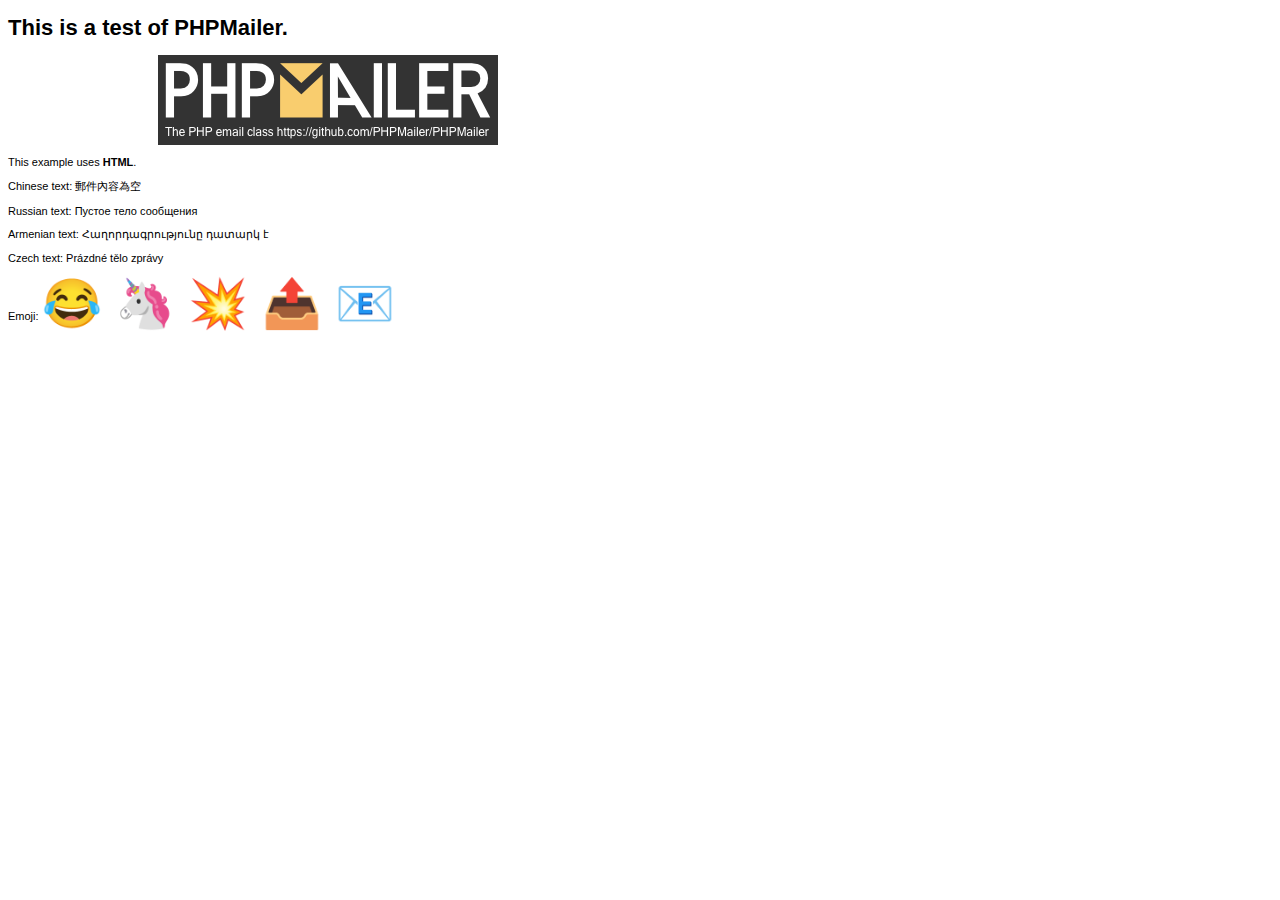
<file: email/PHPMailer/examples/contentsutf8.html>
<!DOCTYPE HTML PUBLIC "-//W3C//DTD HTML 4.01 Transitional//EN" "http://www.w3.org/TR/html4/loose.dtd">
<html>
<head>
  <meta http-equiv="Content-Type" content="text/html; charset=utf-8">
  <title>PHPMailer Test</title>
</head>
<body>
<div style="width: 640px; font-family: Arial, Helvetica, sans-serif; font-size: 11px;">
  <h1>This is a test of PHPMailer.</h1>
  <div align="center">
    <a href="https://github.com/PHPMailer/PHPMailer/"><img src="images/phpmailer.png" height="90" width="340" alt="PHPMailer rocks"></a>
  </div>
  <p>This example uses <strong>HTML</strong>.</p>
  <p>Chinese text: 郵件內容為空</p>
  <p>Russian text: Пустое тело сообщения</p>
  <p>Armenian text: Հաղորդագրությունը դատարկ է</p>
  <p>Czech text: Prázdné tělo zprávy</p>
  <p>Emoji: <span style="font-size: 48px">😂 🦄 💥 📤 📧</span></p>
</div>
</body>
</html>
</file>
<file: css/style.css>
html, body, div, span, object, iframe,
h1, h2, h3, h4, h5, h6, p, blockquote, pre,
abbr, address, cite, code,
del, dfn, em, img, ins, kbd, q, samp,
small, strong, sub, sup, var,
b, i,
dl, dt, dd, ol, ul, li,
fieldset, form, label, legend,
table, caption, tbody, tfoot, thead, tr, th, td,
article, aside, canvas, details, figcaption, figure,
footer, header, hgroup, menu, nav, section, summary,
time, mark, audio, video {
    margin:0;
    padding:0;
    border:0;
    outline:0;
    font-size:100%;
    vertical-align:baseline;
    background:transparent;
}

body {
    line-height:1;
}

article,aside,details,figcaption,figure,
footer,header,hgroup,menu,nav,section {
    display:block;
}

nav ul {
    list-style:none;
}

blockquote, q {
    quotes:none;
}

blockquote:before, blockquote:after,
q:before, q:after {
    content:'';
    content:none;
}

a {
    margin:0;
    padding:0;
    font-size:100%;
    vertical-align:baseline;
    background:transparent;
}

/* change colours to suit your needs */
ins {
    background-color:#ff9;
    color:#000;
    text-decoration:none;
}

/* change colours to suit your needs */
mark {
    background-color:#ff9;
    color:#000;
    font-style:italic;
    font-weight:bold;
}

del {
    text-decoration: line-through;
}

abbr[title], dfn[title] {
    border-bottom:1px dotted;
    cursor:help;
}

table {
    border-collapse:collapse;
    border-spacing:0;
}

/* change border colour to suit your needs */
hr {
    display:block;
    height:1px;
    border:0;
    border-top:1px solid #cccccc;
    margin:1em 0;
    padding:0;
}

input, select {
    vertical-align:middle;
} /*end of reset stylesheet -----------------------------------*/

/*start of my CSS*/
*{
font-family: 'PT Sans', sans-serif;
text-decoration: none;
list-style-type: none;
}
body{
    background-color: #ebe8e3;
  }
.main-header{
  width: 100%;
  height: 100px;
  float: left;
  background-color: #ebe8e3;
}
.header-logo{
  font-family: Poppins;
  font-weight: 600;
  font-size: 25px;
  display: block;
  margin: 0 auto;
  text-align: center;
  padding: 20px;
  color: #111;
}
.navigation{
  float: left;
  width: 100%;
  height: auto;
  margin: 0 auto;
}
.navigation ul{
  width: 300px;
  height: auto;
  display: block;
  margin: 0 auto;
}
.navigation li{
  display: inline-block;
  float: left;
  list-style-type: none;
  padding: 0px 13px;

}
.navigation ul li a{
  font-family: Poppins;
  font-size: 16px;
  color: #111;
}
.navigation ul li a:hover{
  color: #67635c;
}
.header-email{
  display: none;
}
@media only screen and (min-width: 765px){ /* start of media screen for header. This media screen is for Ipad*/
  .main-header{
    width: 100%;
    height: 100px;
    float: left;
    background-color: #ebe8e3;
  }
  .header-logo{
    text-align: left;
    font-size: 30px;
    margin-top: 25px;
    padding: 0 20px 0;
    line-height: 50px;
    float: left;
    border-right: 2px solid #111;
  }
  .navigation {
    float: left;
    height: auto;
    width: 400px;
  }
  .navigation ul{
    float: left;
    width: 100%;
  }
  .navigation li{
    float: left;
    padding: 0px 20px;
    line-height: 100px;

  }
  .navigation ul li a{
    font-size: 18px;
  }
  .navigation ul li a:hover{
    color: #67635c;
  }
  .header-email{
    display: block;
    float: right;
    font-family: Poppins;
    font-size: 18px;
    color: #111;
    line-height: 90px;
    padding: 0 20px;
    margin: 5px 20px 0 0;
    border: 1px solid #bab2a6;
  }
  .header-email:hover{
    color: #67635c;
  }

}
@media only screen and (min-width: 1000px){ /* start of media screen for header. This media screen is for desktop*/
  .main-header{
    width: 100%;
    height: 100px;
    float: left;
    background-color: #ebe8e3;
  }

  .header-logo{
    text-align: left;
    font-size: 30px;
    margin-top: 25px;
    padding: 0 20px 0;
    line-height: 50px;
    float: left;
    border-right: 2px solid #111;
  }
  .navigation {
    float: left;
    height: auto;
    width: 500px;
  }
  .navigation ul{
    float: left;
    width: 100%;
  }
  .navigation li{
    float: left;
    padding: 0px 20px;
    line-height: 100px;

  }
  .navigation ul li a{
    font-size: 18px;
  }
  .navigation ul li a:hover{
    color: #67635c;
  }
  .header-email{
    display: block;
    float: right;
    font-family: Poppins;
    font-size: 18px;
    color: #111;
    line-height: 90px;
    padding: 0 20px;
    margin: 5px 20px 0 0;
    border: 1px solid #bab2a6;
  }
  .header-email:hover{
    color: #67635c;
  }

}

/*END OF HEADER CSS*/
main{
  background-color: #fff;
  width: 100%;
  height: auto;
  float: left;
}
.main-banner{
  width: 100%;
  height: calc(100vh - 100px);
  background-image: url(img/background-banner.jpg);
  background-repeat: no-repeat;
  background-size: cover;
  background-position: center;
}
.main-banner h2{
  font-family: Poppins;
  font-size: 60px;
  line-height: 80px;
  color: #fff;
  text-align: center;
  text-shadow: 2px 2px 10px #111;
  padding-top: 25%;
}
.main-banner h1{
  font-size: 28px;
  line-height:35px;
  font-family: Poppins;
  font-weight: 200;
  font-style: italic;
  color: #fff;
  text-align: center;
  text-shadow: 2px 2px 5px #111;
}
@media only screen and (min-width: 765px){ /* start of media screen for banner. This media screen is for Ipad*/
  .main-banner{
    width: 100%;
    height: 500px;
  }
  .main-banner h2{
    padding-top: 15%;
  }
}
@media only screen and (min-width: 1000px){ /* start of media screen for main content. This media screen is for desktop*/
  .main-banner{
    height: 550px;
  }
  .main-banner h2{
    padding-top: 15%;
  }
  .main-banner h1{
    line-height:50px;
    text-shadow: 3px 5px 5px #111;
  }
}
/*START OF THE LINK SECTION ------- SECOND SECTION IN INDEX.HTML*/
.link-section div{
  margin: 16px 16px 0px;
  width: calc(100% - 32px);
  height: 100px;
  background-color: #ebe8e3;
}
.link-section div h3{
  font-size: 36px;
  font-family: Poppins;
  font-weight: 600;
  line-height: 100px;
  color: #111;
  text-align: center;
}
.link-section div:hover{
  background-color: #d8d1c7;
}
@media only screen and (min-width: 765px){ /* start of media screen for link section. This media screen is for Ipad*/
  body{
    background-color: #fff;
  }
  .wrapper{
    width: 700px;
    height: auto;
    margin: 0 auto;
  }
  .link-section div{
    width: calc(33% - 32px);
    height: 200px;
    float: left;
  }
  .link-section div h3{
    font-weight: 400;
    line-height: 200px;
  }
}
@media only screen and (min-width: 1000px){ /* start of media screen for link section. This media screen is for desktop*/
  body{
    background-color: #fff;
  }
  .wrapper{
    width: 1000px;
    height: auto;
    margin: 0 auto;
  }
  .link-section div{
    width: calc(33% - 32px);
    height: 200px;
    float: left;
  }
  .link-section div h3{
    font-weight: 400;
    line-height: 200px;
  }
}
/* start of fooooooter */
footer{
  width: calc(100% - 80px);
  padding: 40px 40px;
  height: 100px;
  float: left;
  background-color: #111;
}
.footer-container{
  width: 100%;
}
footer ul{
  float: left;
  width: fit-content;
  padding-left: 20px;
}
footer ul li{
  display: block;
}
footer ul li a{
  color: #fff;
  font-size: 16px;
  line-height: 30px;
}
footer ul li a:hover{
  color: #67635c;
}
footer .socialmedia-links{
  float: right;
  width: 110px;
}
footer .socialmedia-links img{
  width: 50px;
  margin-right: 5px;
  margin-bottom: 5px;
  height: auto ;
  float: left;
}
@media only screen and (min-width: 765px){ /* start of media screen for footer. This media screen is for Ipad*/
  footer{
  padding: 0px 40px;
}

  footer ul{
  padding-left: 20px;
  padding-top: 30px;
  }
  footer ul li{
    display: inline-block;
  }
  footer ul li a{
    font-size: 18px;
    line-height: 50px;
    padding: 0 20px;
  }
  footer .socialmedia-links{
    float: right;
    width: 200px;
  }
  footer .socialmedia-links img{
	margin-top: 20px;
    float: left;
    width: 60px;
    height: 60px;

  }
}
@media only screen and (min-width: 1000px){ /* start of media screen for footer. This media screen is for desktop*/
  footer ul li{
    display: inline-block;
  }
  footer ul li a{
    font-size: 18px;
    line-height: 50px;
    padding: 0 20px;
  }
  footer .socialmedia-links{
    float: right;
    width: 200px;
  }
  footer .socialmedia-links img{
    float: left;
    width: 60px;
    height: 60px;

  }

}
/*--------------------------ABOUT PAGE CSS ---------------------------*/
.about-main{
  width: 100%;
  height: auto;
  float: left;
  background-color: #fff;
}
.about-main section{
  width: 100%;
  height: auto;
  margin: 0 auto;
  background-color: #fff;
}
.about-wrapper{
  width: 375px;
  margin: 0 auto;
  height: auto;
}
.about-leftside{
  width: 100px;

  height: auto;
  float: left;
  margin-left: 10px;
  margin-top: 20px;
  background-color: #fff;
  border-bottom: 1px solid #9ab08c;
  border-right: 1px solid #9ab08c;
}
.about-leftside .profile{
  width: 90px;
  height: auto;
  padding: 5px 5px 0 5px;
  float: left;

}
.about-leftside h4{
  float: left;
  font-weight: 600;
  font-size: 12px;
  width: 100%;
  text-align: center;
  line-height: 15px;
  color: #111;
}
.about-leftside h6{
  font-weight: 400;
  float: left;
  font-size: 10px;
  width: 100%;
  padding-top: 5px;
  text-align: center;
  color: #111;
}
.hire-me{
  font-weight: 600;
  float: left;
  width: 99%;
  font-size: 12px;
  border: .5px solid #9ab08c;
  text-align: center;
  color: #fff;
  margin-top: 10px;
  background-color: #9ab08c;
}
.contact-links{
  float: left;
}
.contact-links img{
  width: 25px;
  margin: 5px 0 5px 15px;
}
.hire-me:hover{
  background-color:  #02450d;
  opacity: 0.8;

}
.about-rightside{
  float: right;
  width: 225px;
  height: auto;
  margin-right: 20px;
  margin-top: 20px;
  background-color: #fff;
}
.about-rightside p{
  font-size: 12px;
  font-weight: 200;
  padding: 5px 0;
  text-transform: uppercase;
  color: #111;
}

.about-rightside h2{
  font-size: 16px;
  font-weight: 400;
  padding: 10px 0 0 0;
  text-transform: uppercase;
  color: #4d5846;
}
.right-top{
  width: 100%;
  height: auto;
  float: left;
  margin-left: 20px;
}
.skills{
  width: 90%;
  height: auto;
  float: left;
  border-bottom: 1px solid #4d5846;
  padding-bottom: 10px;

}
.description{
	  font-size: 8px !important;
	  line-height: 12px;
	  font-weight: 600;
	  padding-top: 0px;
	  color: #111 !important;
  }
.skills h1{
  font-size: 16px;
  font-weight: 400;
  padding-top: 10px;
  text-transform: uppercase;
  color: #4d5846;
}
.work{
  float: left;
  width: 90%;
  height: auto;
  border-bottom: 1px solid #4d5846;
  padding-bottom: 10px;
}
.work h4{
  font-size: 12px;
  font-style: italic;
  font-weight: 300;
  padding: 5px 0 10px 0;
}
.educ{
  width: 90%;
  height: auto;
  float: left;
  border-bottom: 1px solid #4d5846;
  padding-bottom: 10px;
}

.educ h4{
  font-size: 12px;
  font-style: italic;
  font-weight: 300;
  padding: 10px 0 10px 0;
  text-transform: uppercase;
}
.right-bottom{
  width: 100%;
  height: auto;
  float: left;
  padding-top: 10px;
}
.software{
  width: 90%;
  float: left;
  height: auto;
  margin-left: 20px;
  border-bottom: 1px solid #4d5846;
  padding-bottom: 10px;
}
.training{
  width: 90%;
  float: left;
  height: auto;
  margin-left: 20px;
  border-bottom: 1px solid #4d5846;
  margin-bottom: 20px;
  padding-bottom: 10px;
}
@media only screen and (min-width: 765px){ /* start of media screen for about page body. This media screen is for Ipad*/
  .about-wrapper{
    width: 750px;
  }
  .about-leftside{
    width: 200px;
  }
  .about-leftside .profile{
    width: 180px;
  }
  .about-leftside h4{
    font-weight: 600;
    font-size: 16px;
    line-height: 15px;
	padding-top: 10px;
  }
  .about-leftside h6{
    font-size: 12px;
    padding-top: 5px;
  }
  .hire-me{
    font-size: 14px;
	padding: 2px 0;
  }
  .contact-links img{
    width: 25px;
    padding: 5px 0 5px 5px;
  }
  .about-rightside{
  width: 500px;
}
.about-rightside p{
  font-size: 16px;
  font-weight: 400;
}

.about-rightside h2{
  font-size: 20px;
  font-weight: 600 !important;
}
.skills{
  width: 95%;
}
.description{
	  font-size: 12px !important;
	  line-height: 14px;
	  font-weight: 400 !important;
  }
.skills h1{
  font-size: 20px;
  font-weight: 600;
}
.work{
  width: 95%;
}
.work h4{
  font-weight: 600;
}
.educ{
  width: 95%;
}

.educ h4{
  font-weight: 600;
}
.software{
  width: 95%;
}
.training{
  width: 95%;
}
}
@media only screen and (min-width: 1000px){ /* start of media screen for about page body. This media screen is for Ipad*/
.about-wrapper{
  width: 900px;
}
.about-leftside .profile{
  width: 180px;
  height: 250px;

}
.about-leftside h4{
  font-size: 16px;
  line-height: 20px;
}
.about-leftside h6{
  font-size: 14px;
}
.hire-me{
  font-size: 14px;
}
.about-rightside{
  width: 600px;
}
.about-rightside p{
  font-size: 14px;
}

.about-rightside h2{
  font-size: 18px;
}
.skills{
  width: 95%;

}
.description{
	  font-size: 12px !important;
	  line-height: 16px;
  }
.skills h1{
  font-size: 18px;
}
.work{
  width: 95%;
}
.work h4{
  font-size: 14px;
}
.educ{
  width: 95%;
}

.educ h4{
  font-size: 14px;
}
.software{
  width: 95%;
}
.training{
  width: 95%;
}
}
/*START OF contact PAGE-----------------------------------------------------*/
.contact-container{
		width: 100%;
		height: auto;
		float: left;
		background-color: #fff;
	}
	.contact-header{
		width: 340px;
		margin: 0 auto;
		font-size: 16PX;
		line-height: 24px;
		text-align: center;
		font-weight: 600;
		margin-top: 20px;
		color: #011723;
	}
	.contact-section{
		width: 350px;
		height: auto;
		margin: 0 auto;
		background-color: #fff;
	}
	.contact-form{
		width: 100%;
		height: auto;
		background-color: #fff;
	}
	.contact-form form{
		width: 280px;
		height: auto;
		margin: 0 auto;
	}
	.contact-form form h2{
		font-size: 18px;
		line-height: 24px;
		font-weight: 400;
		text-align: center;
		color: #011723;
		padding-top: 20px;
		border-top: 1px solid #9ab08c;
	}
	.contact-form form .input-text{
		width: 250px;
		line-height: 20px;
		padding: 5px 5px 5px 10px;
		display: block;
		margin-bottom: 10px;
		font-size: 12px;
		border: none;
		border-bottom: 1px solid #011723;
	}
	.contact-form form textarea{
		width: 250px;
		height: 100px;
		padding: 5px 5px 5px 10px;
		display: block;
		margin-bottom: 10px;
		font-size: 12px;
	}
	.contact-form form button{
		width: 125px;
		height: 50px;
		padding: 5px 5px 5px 10px;
		display: block;
		margin: 0 auto;
		margin-bottom: 10px;
		background-color: #ebe8e3;
		border: none;
		color: #011723;
		float: left;
		margin-left: 5px;
	}
	.contact-form form button:hover{
		background-color: #7a7a7a;
		color: #fff;
	}
	.contact-form form p{
		font-size: 11px;
		font-weight: 200;
		text-align: center;
		margin-bottom: 20px;
	}
	.emaillink{
		font-size: 12px;
		font-weight: 200;
		text-align: center;
		margin-bottom: 20px;
		display: block;
	}
	.contact-form .tnc{
		font-size: 6px;
		font-weight: 200;
		margin-bottom: 20px;
	}
	.wrap{
		width: 100%;
		height: auto;
		float: left;
	}
	.contact-nums{
		width: 340px;
		height: auto;
		margin: 0 auto;
	}
	.contact-nums .calls{
		width: 100%;
		margin-top: 15px;
		padding-left: 25px;
		float: left;
	}

	.contact-nums h3{
		font-size: 18px;
		line-height: 24px;
		padding-left: 50px;
		font-weight: 400;

	}
	.contact-nums img{
		width: 30px;
		height: auto;
		float: left;
		padding-left: 10px;
	}
	@media only screen and (min-width: 765px){ /*start of media query for contact form. this section is for ipad*/

	.contact-wrapper{
		width: 765px;
		height: auto;
		margin: 0 auto;

	}
	.contact-header{
		width: 700px;
		font-size: 28px;
		line-height: 40px;
		margin-bottom: 20px;
		font-weight: 400;
	}
	.wrap{
		width: 300px;
	}
	.contact-nums{
		width: 250px;

	}
	.contact-nums a{
		color: #111;
	}
	.contact-nums a:hover{
		color: #acacac;
	}
	.contact-nums h3{
		font-size: 14px;
	}/*end of the left side of contact form*/

	.contact-section{
		width: 450px;
		float: left;
	}
	.contact-form form{
		width: 400px;
		padding-left: 30px;

	}
	.contact-form form h2{
		border: none;
		text-align: left;
		padding: 0;
	}
	.emaillink{
		text-align: left;
	}
	.contact-form form p{
		text-align: left !important;
	}
	.contact-form form .input-text{
		width: 300px;
		line-height: 20px;
		padding-left: 20px;
	}
	.contact-form form textarea{
		width: 310px;
		height: 150px;
	}
	.contact-form form button{
		width: 140px;
		margin-left: 15px;
	}

	}
	@media only screen and (min-width: 1000px){ /*start of media query for contact form. this section is for desktop*/

	.contact-wrapper{
		width: 1000px;
		height: auto;
		margin: 0 auto;
	}
	.wrap{
		width: 300px;
	}
	.contact-section{
		width: 600px;
	}
	.contact-form form{
		width: 600px;
	}
	.contact-form form h2{
		font-size: 18px;
	}
	.emaillink{
		padding-top: 10px;
	}
	.contact-form form .input-text{
		width: 265px;
		float: left;
		margin: 5px 5px 15px 5px;

	}
	.contact-form form textarea{
		width: 580px;
	}
	.contact-form form button{
		margin-left: 0;
	}

	}
	/*START OF PORTFOLIO PAGE*/
	.portfolio-wrapper{
		width: 100%;
		height: auto;
		float: left;
	}
	.portfolio-container{
		width: 200px;
		height: auto;
		margin: 0 auto;
	}
  .portfolio-container div p{
    color: #111;
    text-align: center;
    font-size: 24px;
    padding-top: 60px;
  }
	.portfolio-container div{
		width: 200px;
		height: 150px;
		float: left;
		background-color: #ebe8e3;
		margin-top: 10px;
	}
	.portfolio-container div:hover{
		background-color: #acac;
    color: #fff;
	}

	@media only screen and (min-width: 765px){ /*start of media query for Portfolio. this section is for ipad*/

	.portfolio-container{
		width: 720px;
		height: auto;
		margin: 0 auto;
	}
	.portfolio-container div{
		width: 200px;
		height: 150px;
		float: left;
		margin: 100px 20px;
	}
	.portfolio-container div p{
		text-align: center;
		font-size: 24px;
		padding-top: 60px;
	}
	}
	@media only screen and (min-width: 1000px){ /*start of media query for Portfolio. this section is for desktop*/
		.portfolio-container{
		width: 900px;
		height: auto;
		margin: 0 auto;
	}
	.portfolio-container div{
		width: 250px;
		height: 175px;
		float: left;
		margin: 140px 25px;
	}
	.portfolio-container div p{
		text-align: center;
		font-size: 24px;
		padding-top: 75px;
	}
	}
</file>
